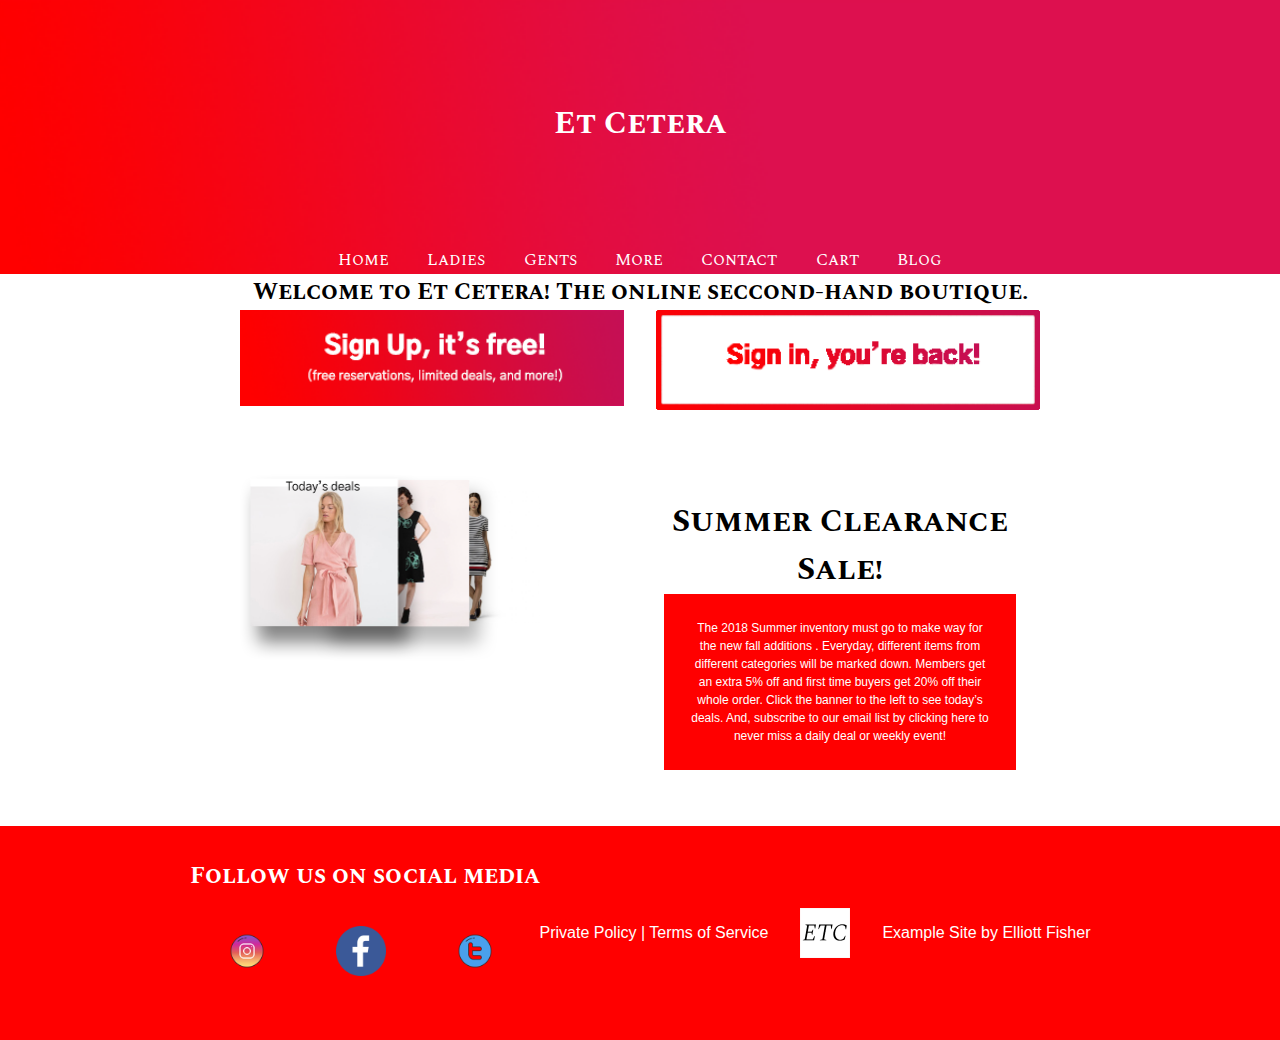
<file: index.html>
<!DOCTYPE html>
<html lang="en">
<head>
  <meta charset="UTF-8">
  <meta name="viewport" content="width=device-width, initial-scale=1.0">
  <meta http-equiv="X-UA-Compatible" content="ie=edge">
  <link href="https://fonts.googleapis.com/css?family=Gothic+A1|Spectral+SC" rel="stylesheet">
  <link rel="stylesheet" href="master.css">
  <title>et cetera</title>
</head>
<body>
  <header id="showcase" class="grid">
    <div class="bgimg"></div>
    <div class="content-wrap">
      <h1>Et Cetera</h1>
      <!-- <img src="images/logo.png" alt="etc"> -->
      <a href="index.html" class="btn">Home</a>
      <a href="browse.html" class="btn">Ladies</a>
      <a href="browse.html" class="btn">Gents</a>
      <a href="browse.html" class="btn">More</a>
      <a href="contact.html" class="btn">Contact</a>
      <a href="#" class="btn">Cart</a>

      <!-- may add deals button <a href="#section-c" class="btn">deals</a> -->
      <a href="blog.html" class="btn">Blog</a>

    </div>
  </header>

  <!--Main Area-->
  <main id="main">
    <!-- section a -->
    <section id="section-a" class="grid">
      <div class="content-wrap">
        <h2 class="content-title">Welcome to Et Cetera! The online seccond-hand boutique.</h2>
           <div class="content-img">
            <img src="images/signup.png" alt="sign up button">
            <img src="images/signin.png" alt="sign up button">
          </div>
      </div>
    </section>
  <!-- section b -->
  <section id="section-b" class="grid">
    <ul>
      <li>
        <div class="card">
          <img src="images/homeimg1.png" alt="ramen">
          <div class="card-content">
          </div>
        </div>
      </li>
      <li>
        <div class="card">
          <div class="card-content">
            <h1>Summer Clearance Sale!</h1>
              <p>
                The 2018 Summer inventory must go to make way for the new fall additions . Everyday, different items from different categories will be marked down. Members get an extra 5% off and first time buyers get 20% off their whole order. Click the banner to the left to see today’s deals. And, subscribe to our email list by clicking here to never miss a daily deal or weekly event!
              </p>
          </div>
        </div>
      </li>
    </ul>
  </section>
  <!-- section d -->
  <section id="section-d" class="grid">

  </section>
  </main>
  <!-- footer -->
  <footer id="main-footer" class="grid">
    <div class="box">
      <h2 class="content-title">Follow us on social media</h2>
        <a href="https://www.instagram.com">
          <img src="images/insta.png" alt="">
        </a>
        <a href="https://www.facebook.com">
          <img src="images/fb.png" alt="">
        </a>
        <a href="https://twitter.com">
          <img src="images/twitter.png" alt="">
        </a>
    </div>
    <div class="box">
    </div>
    <div>Private Policy | Terms of Service</div>
    <img src="images/logo.png" alt="">
    <div>Example Site by Elliott Fisher</div>

  </footer>


</body>
</html>
</file>
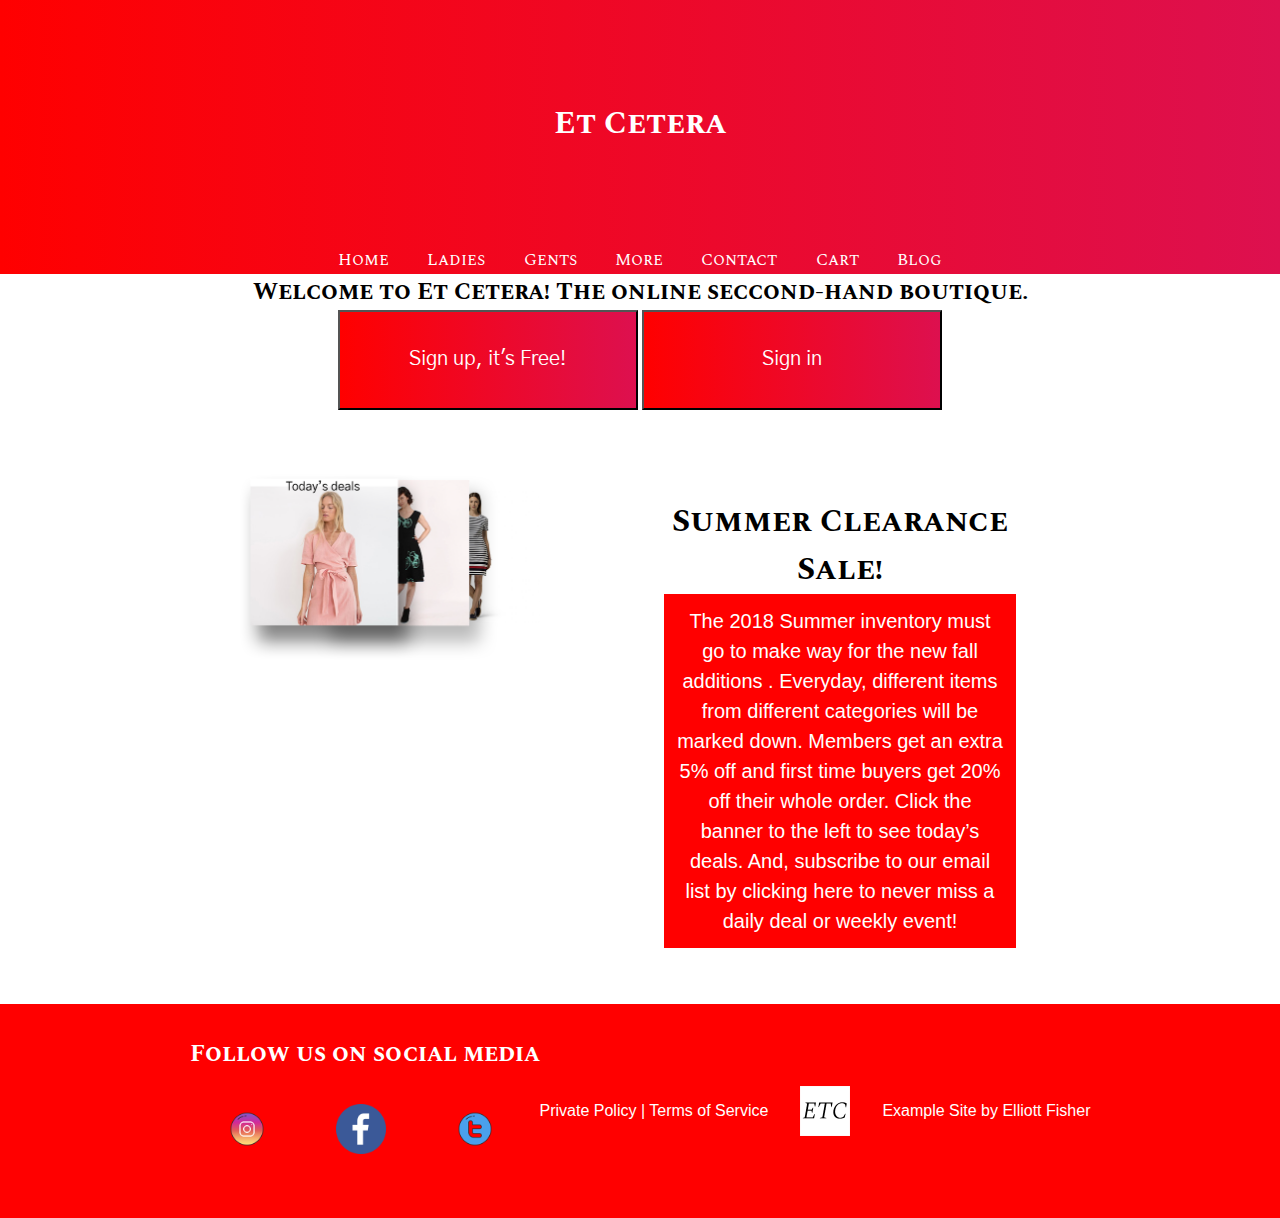
<file: et cetera/index.html>
<!DOCTYPE html>
<html lang="en">
<head>
  <meta charset="UTF-8">
  <meta name="viewport" content="width=device-width, initial-scale=1.0">
  <meta http-equiv="X-UA-Compatible" content="ie=edge">
  <link href="https://fonts.googleapis.com/css?family=Gothic+A1|Spectral+SC" rel="stylesheet">
  <link rel="stylesheet" href="master.css">
  <title>et cetera</title>
</head>
<body>
  <header id="showcase" class="grid">
    <div class="bgimg"></div>
    <div class="content-wrap">
      <h1>Et Cetera</h1>
      <!-- <img src="images/logo.png" alt="etc"> -->
      <a href="index.html" class="btn">Home</a>
      <a href="browse.html" class="btn">Ladies</a>
      <a href="browse.html" class="btn">Gents</a>
      <a href="browse.html" class="btn">More</a>
      <a href="contact.html" class="btn">Contact</a>
      <a href="#" class="btn">Cart</a>

      <!-- may add deals button <a href="#section-c" class="btn">deals</a> -->
      <a href="blog.html" class="btn">Blog</a>

    </div>
  </header>

  <!--Main Area-->
  <main id="main">
    <!-- section a -->
    <section id="section-a" class="grid">
      <div class="content-wrap">
        <h2 class="content-title">Welcome to Et Cetera! The online seccond-hand boutique.</h2>
        <button class="redbutton"><a>Sign up, it's Free!</a></button>
        <button class="redbutton"><a>Sign in</a></button>
           <div class="content-img">
          </div>
      </div>
    </section>
  <!-- section b -->
  <section id="section-b" class="grid">
    <ul>
      <li>
        <div class="card">
          <img src="images/homeimg1.png" >
          <div class="card-content">
          </div>
        </div>
      </li>
      <li>
        <div class="card">
          <div class="card-content">
            <h1>Summer Clearance Sale!</h1>
              <p>
                The 2018 Summer inventory must go to make way for the new fall additions . Everyday, different items from different categories will be marked down. Members get an extra 5% off and first time buyers get 20% off their whole order. Click the banner to the left to see today’s deals. And, subscribe to our email list by clicking here to never miss a daily deal or weekly event!
              </p>
          </div>
        </div>
      </li>
    </ul>
  </section>
  <!-- section d -->
  <section id="section-d" class="grid">

  </section>
  </main>
  <!-- footer -->
  <footer id="main-footer" class="grid">
    <div class="box">
      <h2 class="content-title">Follow us on social media</h2>
        <a href="https://www.instagram.com">
          <img src="images/insta.png" alt="">
        </a>
        <a href="https://www.facebook.com">
          <img src="images/fb.png" alt="">
        </a>
        <a href="https://twitter.com">
          <img src="images/twitter.png" alt="">
        </a>
    </div>
    <div class="box">
    </div>
    <div>Private Policy | Terms of Service</div>
    <img src="images/logo.png" alt="">
    <div>Example Site by Elliott Fisher</div>

  </footer>


</body>
</html>
</file>
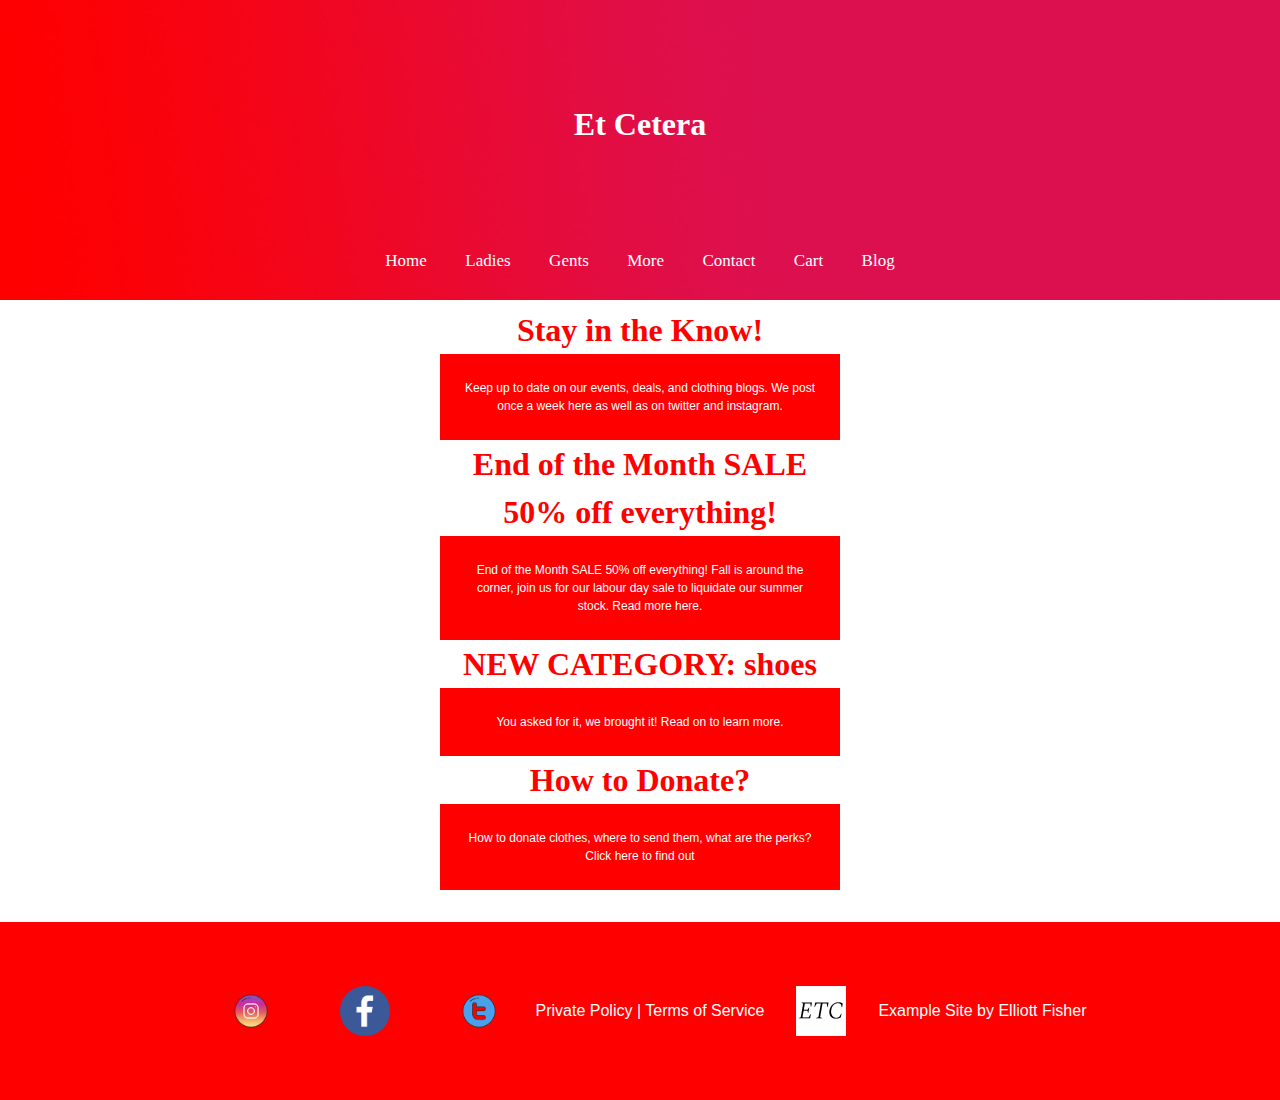
<file: blog.html>
<!DOCTYPE html>
<html lang="en">
<head>
  <meta charset="UTF-8">
  <meta name="viewport" content="width=device-width, initial-scale=1.0">
  <meta http-equiv="X-UA-Compatible" content="ie=edge">
  <link href="https://fonts.googleapis.com/css?family=Quicksand" rel="stylesheet">

  <link rel="stylesheet" href="master.css">
  <title>et cetera</title>
</head>
<body>
  <!---header showcase_ -->
  <header id="showcase" class="grid">
    <div class="bgimg"></div>
    <div class="content-wrap">
      <h1>Et Cetera</h1>
      <!-- <img src="images/logo.png" alt="etc"> -->
      <a href="index.html" class="btn">Home</a>
      <a href="browse.html" class="btn">Ladies</a>
      <a href="browse.html" class="btn">Gents</a>
      <a href="browse.html" class="btn">More</a>
      <a href="contact.html" class="btn">Contact</a>
      <a href="#" class="btn">Cart</a>

      <!-- may add deals button <a href="#section-c" class="btn">deals</a> -->
      <a href="blog.html" class="btn">Blog</a>

    </div>
  </header>

  <!--Main Area-->
  <main id="main">
    </section>
  <section id="section-b" class="grid">
    <ul>
      <li>
        <div class="card">
          <div class="card-content2">
            <h1>Stay in the Know!</h1>
            <p>Keep up to date on our events, deals, and clothing blogs. We post once a week here as well as on twitter and instagram.</p>
          </div>
          <div class="card-content2">
            <a href="blogpost.html">
              <h1>End of the Month SALE 50% off everything!</h1>
            <p>End of the Month SALE 50% off everything!

  Fall is around the corner, join us for our labour day sale to liquidate our summer stock. Read more here.</p>
            </a>
          </div>
        <div class="card-content2">
          <h1>NEW CATEGORY: shoes</h1>
          <p>You asked for it, we brought it! Read on to learn more.</p>
        </div>
        <div class="card-content2">
          <h1>How to Donate?</h1>
          <p>How to donate clothes, where to send them, what are the perks? Click here to find out</p>
        </div>
      </li>
    </ul>
  </section>
  </main>
  <!-- footer -->
  <footer id="main-footer" class="grid">
    <div class="box">
        <a href="https://www.instagram.com">
          <img src="images/insta.png" alt="">
        </a>
        <a href="https://www.facebook.com/">
          <img src="images/fb.png" alt="">
        </a>
        <a href="https://twitter.com">
          <img src="images/twitter.png" alt="">
        </a>
    </div>
    <div>Private Policy | Terms of Service</div>
    <img src="images/logo.png" alt="">
    <div>Example Site by Elliott Fisher</div>
  </footer>


</body>
</html>
</file>
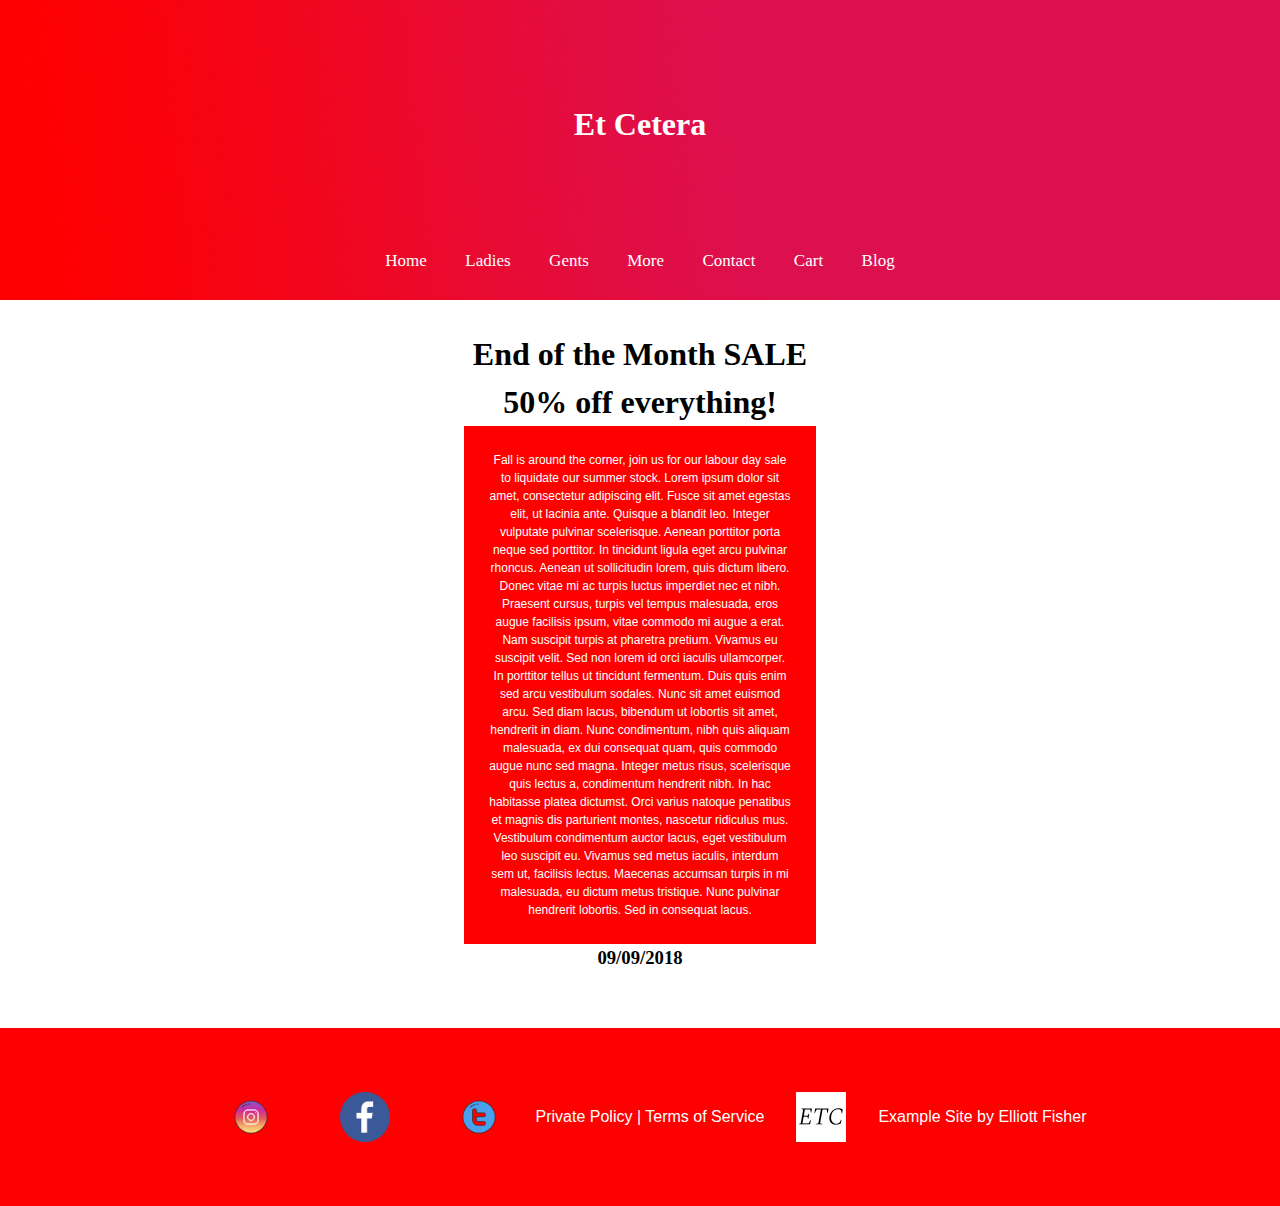
<file: blogpost.html>
<!DOCTYPE html>
<html lang="en">
<head>
  <meta charset="UTF-8">
  <meta name="viewport" content="width=device-width, initial-scale=1.0">
  <meta http-equiv="X-UA-Compatible" content="ie=edge">
  <link href="https://fonts.googleapis.com/css?family=Quicksand" rel="stylesheet">

  <link rel="stylesheet" href="master.css">
  <title>et cetera</title>
</head>
<body>
  <!---header showcase_ -->
  <header id="showcase" class="grid">
    <div class="bgimg"></div>
    <div class="content-wrap">
      <h1>Et Cetera</h1>
      <!-- <img src="images/logo.png" alt="etc"> -->
      <a href="index.html" class="btn">Home</a>
      <a href="browse.html" class="btn">Ladies</a>
      <a href="browse.html" class="btn">Gents</a>
      <a href="browse.html" class="btn">More</a>
      <a href="contact.html" class="btn">Contact</a>
      <a href="#" class="btn">Cart</a>

      <!-- may add deals button <a href="#section-c" class="btn">deals</a> -->
      <a href="blog.html" class="btn">Blog</a>

    </div>
  </header>

  <!--Main Area-->
  <main id="main">
    </section>
  <section id="section-b" class="grid">
    <ul>
      <li>
        <div class="card">
          <div class="card-content">
            <h1>End of the Month SALE 50% off everything!</h1>
            <p>
Fall is around the corner, join us for our labour day sale to liquidate our summer stock.
Lorem ipsum dolor sit amet, consectetur adipiscing elit. Fusce sit amet egestas elit, ut lacinia ante. Quisque a blandit leo. Integer vulputate pulvinar scelerisque. Aenean porttitor porta neque sed porttitor. In tincidunt ligula eget arcu pulvinar rhoncus. Aenean ut sollicitudin lorem, quis dictum libero. Donec vitae mi ac turpis luctus imperdiet nec et nibh. Praesent cursus, turpis vel tempus malesuada, eros augue facilisis ipsum, vitae commodo mi augue a erat. Nam suscipit turpis at pharetra pretium. Vivamus eu suscipit velit. Sed non lorem id orci iaculis ullamcorper. In porttitor tellus ut tincidunt fermentum.

Duis quis enim sed arcu vestibulum sodales. Nunc sit amet euismod arcu. Sed diam lacus, bibendum ut lobortis sit amet, hendrerit in diam. Nunc condimentum, nibh quis aliquam malesuada, ex dui consequat quam, quis commodo augue nunc sed magna. Integer metus risus, scelerisque quis lectus a, condimentum hendrerit nibh. In hac habitasse platea dictumst. Orci varius natoque penatibus et magnis dis parturient montes, nascetur ridiculus mus. Vestibulum condimentum auctor lacus, eget vestibulum leo suscipit eu. Vivamus sed metus iaculis, interdum sem ut, facilisis lectus. Maecenas accumsan turpis in mi malesuada, eu dictum metus tristique. Nunc pulvinar hendrerit lobortis. Sed in consequat lacus.</p>
          <h3>09/09/2018</h3>
          </div>
  </section>
  </main>
  <!-- footer -->
  <footer id="main-footer" class="grid">
    <div class="box">
        <a href="https://www.instagram.com">
          <img src="images/insta.png" alt="">
        </a>
        <a href="https://www.facebook.com/">
          <img src="images/fb.png" alt="">
        </a>
        <a href="https://twitter.com">
          <img src="images/twitter.png" alt="">
        </a>
    </div>
    <div>Private Policy | Terms of Service</div>
    <img src="images/logo.png" alt="">
    <div>Example Site by Elliott Fisher</div>
  </footer>


</body>
</html>
</file>
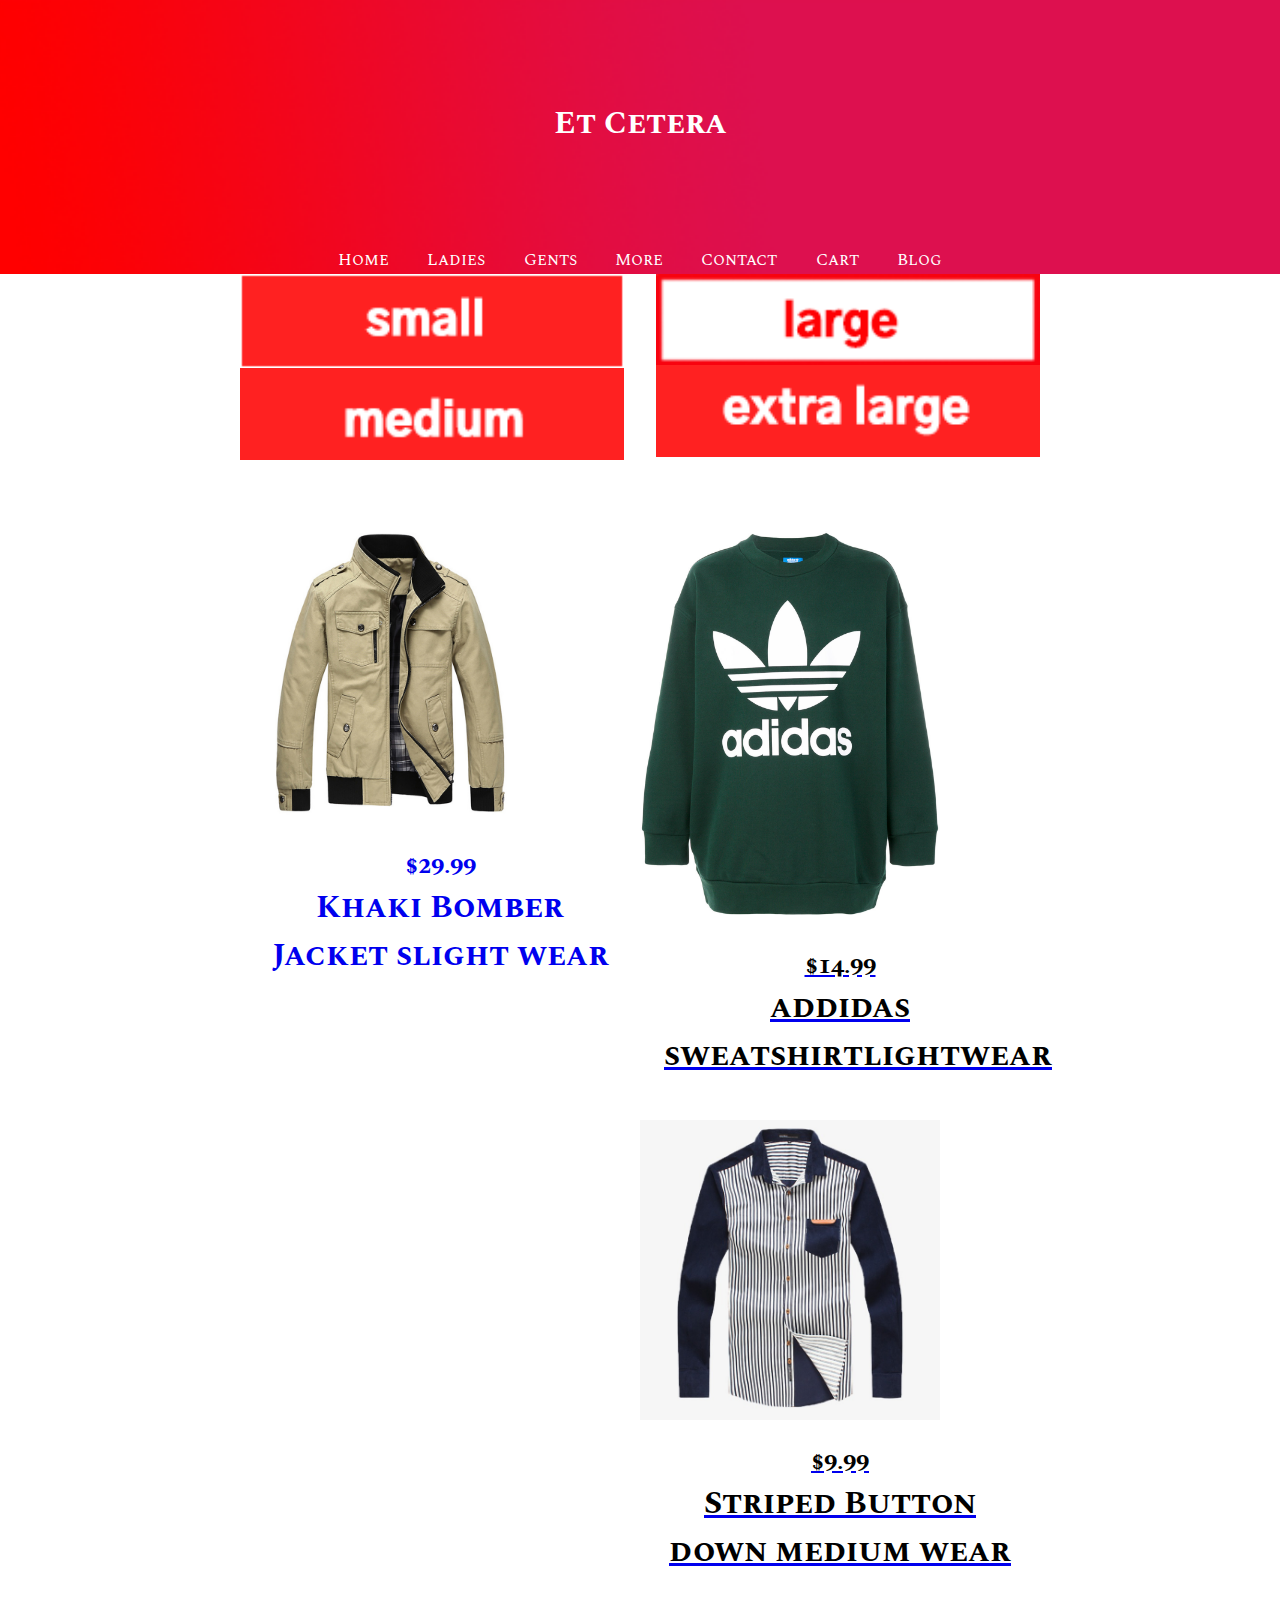
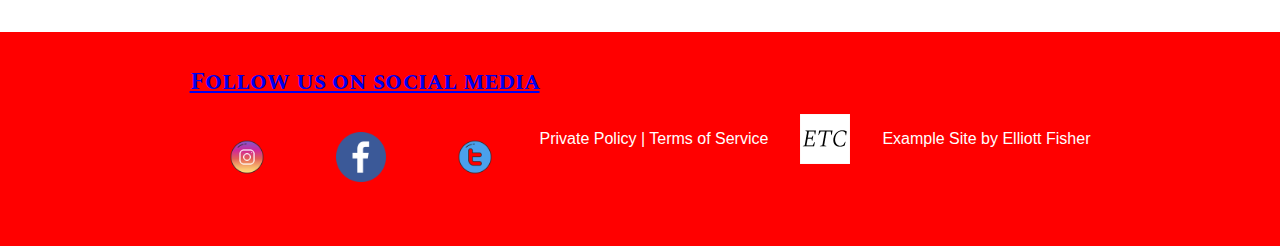
<file: browse.html>
<!DOCTYPE html>
<html lang="en">
<head>
  <meta charset="UTF-8">
  <meta name="viewport" content="width=device-width, initial-scale=1.0">
  <meta http-equiv="X-UA-Compatible" content="ie=edge">
  <link href="https://fonts.googleapis.com/css?family=Gothic+A1|Spectral+SC" rel="stylesheet">
  <link rel="stylesheet" href="master.css">
  <title>et cetera</title>
</head>
<body>
  <header id="showcase" class="grid">
    <div class="bgimg"></div>
    <div class="content-wrap">
      <h1>Et Cetera</h1>
      <!-- <img src="images/logo.png" alt="etc"> -->
      <a href="index.html" class="btn">Home</a>
      <a href="browse.html" class="btn">Ladies</a>
      <a href="browse.html" class="btn">Gents</a>
      <a href="browse.html" class="btn">More</a>
      <a href="contact.html" class="btn">Contact</a>
      <a href="#" class="btn">Cart</a>

      <!-- may add deals button <a href="#section-c" class="btn">deals</a> -->
      <a href="blog.html" class="btn">Blog</a>

    </div>
  </header>

  <!--Main Area-->
  <main id="main">
    <!-- section a -->
    <section id="section-a" class="grid">
      <div class="content-wrap">
           <div class="content-img">
            <img src="images/small.png">
            <img src="images/med.png">
            <img src="images/large.png">
            <img src="images/xl.png">
          </div>
      </div>
    </section>
  <!-- section b -->
  <section id="section-b" class="grid">
    <ul>
      <li>
        <div class="card">
          <a href="product.html">
            <img src="images/prod1.png">
          <div class="card-content">
            <h2>$29.99</h2>
            <h1> Khaki Bomber Jacket slight wear</h1>
          </div>
        </div>
      </li>
      <li>
        <div class="card">
          <img src="images/prod2.jpg">
          <div class="card-content">
            <h2>$14.99</h2>
            <h1>addidas sweatshirtlightwear</h1>
          </div>
        </div>
      </li>
      <li>
        <div class="card">
          <img src="images/prod3.jpg">
          <div class="card-content">
            <h2>$9.99</h2>
            <h1> Striped Button down medium wear</h1>
          </div>
        </div>
      </li>
    </ul>
  </section>
  <!-- section d -->
  <section id="section-d" class="grid">

  </section>
  </main>
  <!-- footer -->
  <footer id="main-footer" class="grid">
    <div class="box">
      <h2 class="content-title">Follow us on social media</h2>
        <a href="https://www.instagram.com">
          <img src="images/insta.png" alt="">
        </a>
        <a href="https://www.facebook.com">
          <img src="images/fb.png" alt="">
        </a>
        <a href="https://twitter.com">
          <img src="images/twitter.png" alt="">
        </a>
    </div>
    <div class="box">
    </div>
    <div>Private Policy | Terms of Service</div>
    <img src="images/logo.png" alt="">
    <div>Example Site by Elliott Fisher</div>

  </footer>


</body>
</html>
</file>
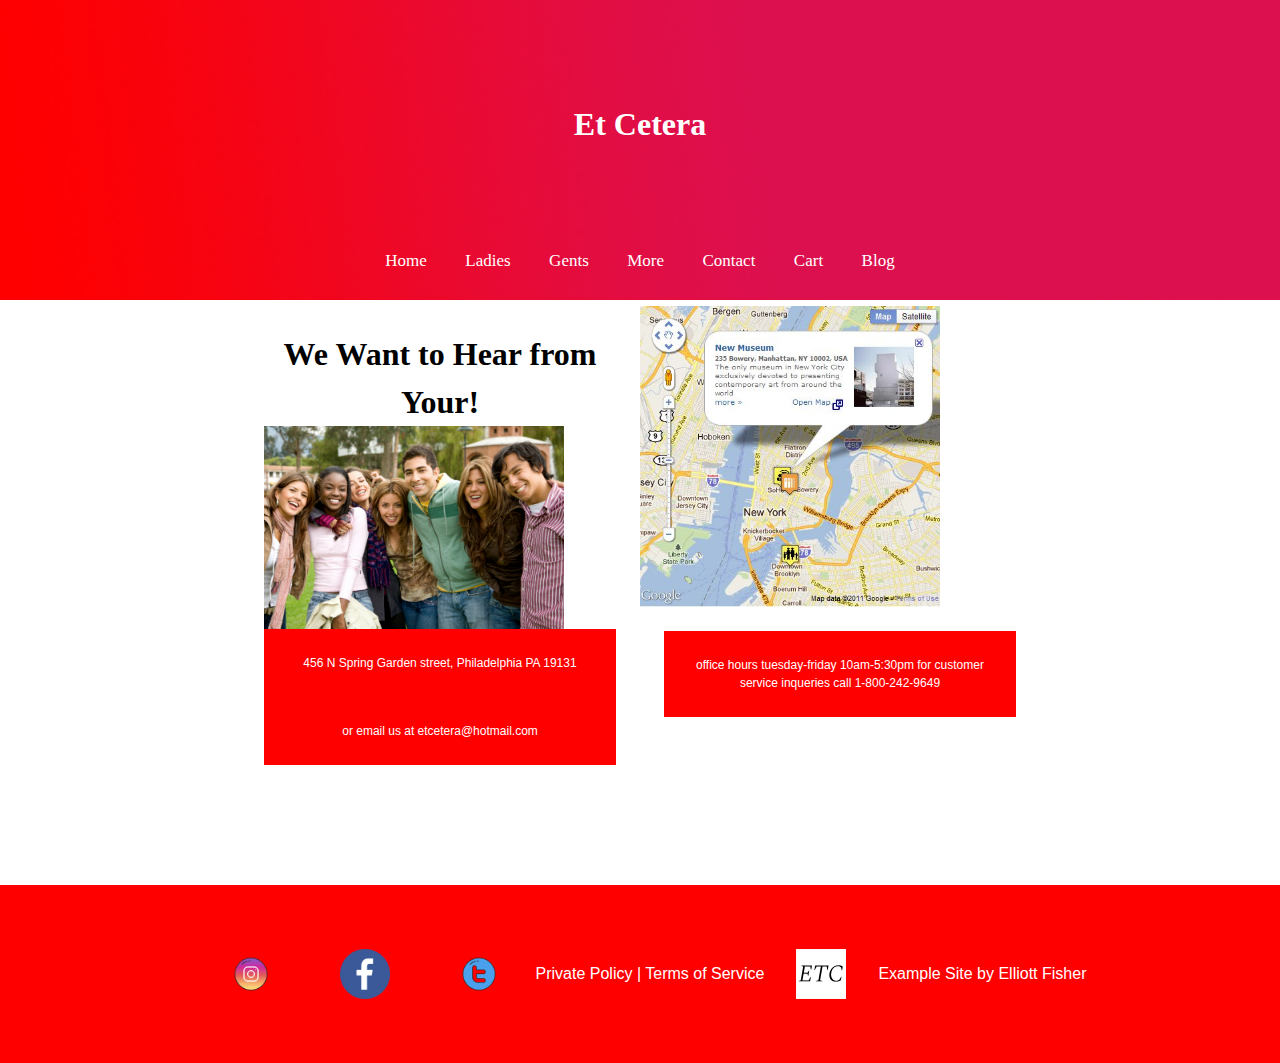
<file: contact.html>
<!DOCTYPE html>
<html lang="en">
<head>
  <meta charset="UTF-8">
  <meta name="viewport" content="width=device-width, initial-scale=1.0">
  <meta http-equiv="X-UA-Compatible" content="ie=edge">
  <link href="https://fonts.googleapis.com/css?family=Quicksand" rel="stylesheet">

  <link rel="stylesheet" href="master.css">
  <title>et cetera</title>
</head>
<body>
  <header id="showcase" class="grid">
    <div class="bgimg"></div>
    <div class="content-wrap">
      <h1>Et Cetera</h1>
      <!-- <img src="images/logo.png" alt="etc"> -->
      <a href="index.html" class="btn">Home</a>
      <a href="browse.html" class="btn">Ladies</a>
      <a href="browse.html" class="btn">Gents</a>
      <a href="browse.html" class="btn">More</a>
      <a href="contact.html" class="btn">Contact</a>
      <a href="#" class="btn">Cart</a>
      <!-- may add deals button <a href="#section-c" class="btn">deals</a> -->
      <a href="blog.html" class="btn">Blog</a>

    </div>
  </header>

  <!--Main Area-->
  <main id="main">
    <!-- section a -->

  <!-- section b -->
  <section id="section-b" class="grid">
    <ul>
      <li>
        <div class="card">
          <div class="card-content">
            <h1 class="cardtitle">We Want to Hear from Your!</h1>
            <img src="images/grouppic.jpg" alt="">
            <p>456 N Spring Garden street, Philadelphia PA 19131</p> <p> or email us at etcetera@hotmail.com </p>
          </div>
        </div>
      </li>
      <li>
        <div class="card">
          <img src="images/map.jpg" alt="tasting">
          <div class="card-content">
              <p>
                office hours
                tuesday-friday 10am-5:30pm
                for customer service inqueries call
                1-800-242-9649
             </p>
          </div>
        </div>
      </li>
    </ul>
  </section>
  <!-- section c -->
  <section id="section-c" class="grid">
    <div class="content-wrap">
    </div>
  </section>


  <!-- footer -->
  <footer id="main-footer" class="grid">
    <div class="box">
        <a href="https://www.instagram.com">
          <img src="images/insta.png" alt="">
        </a>
        <a href="https://www.facebook.com/">
          <img src="images/fb.png" alt="">
        </a>
        <a href="https://twitter.com">
          <img src="images/twitter.png" alt="">
        </a>
    </div>
    <div>Private Policy | Terms of Service</div>
    <img src="images/logo.png" alt="">
    <div>Example Site by Elliott Fisher</div>
  </footer>


</body>
</html>
</file>
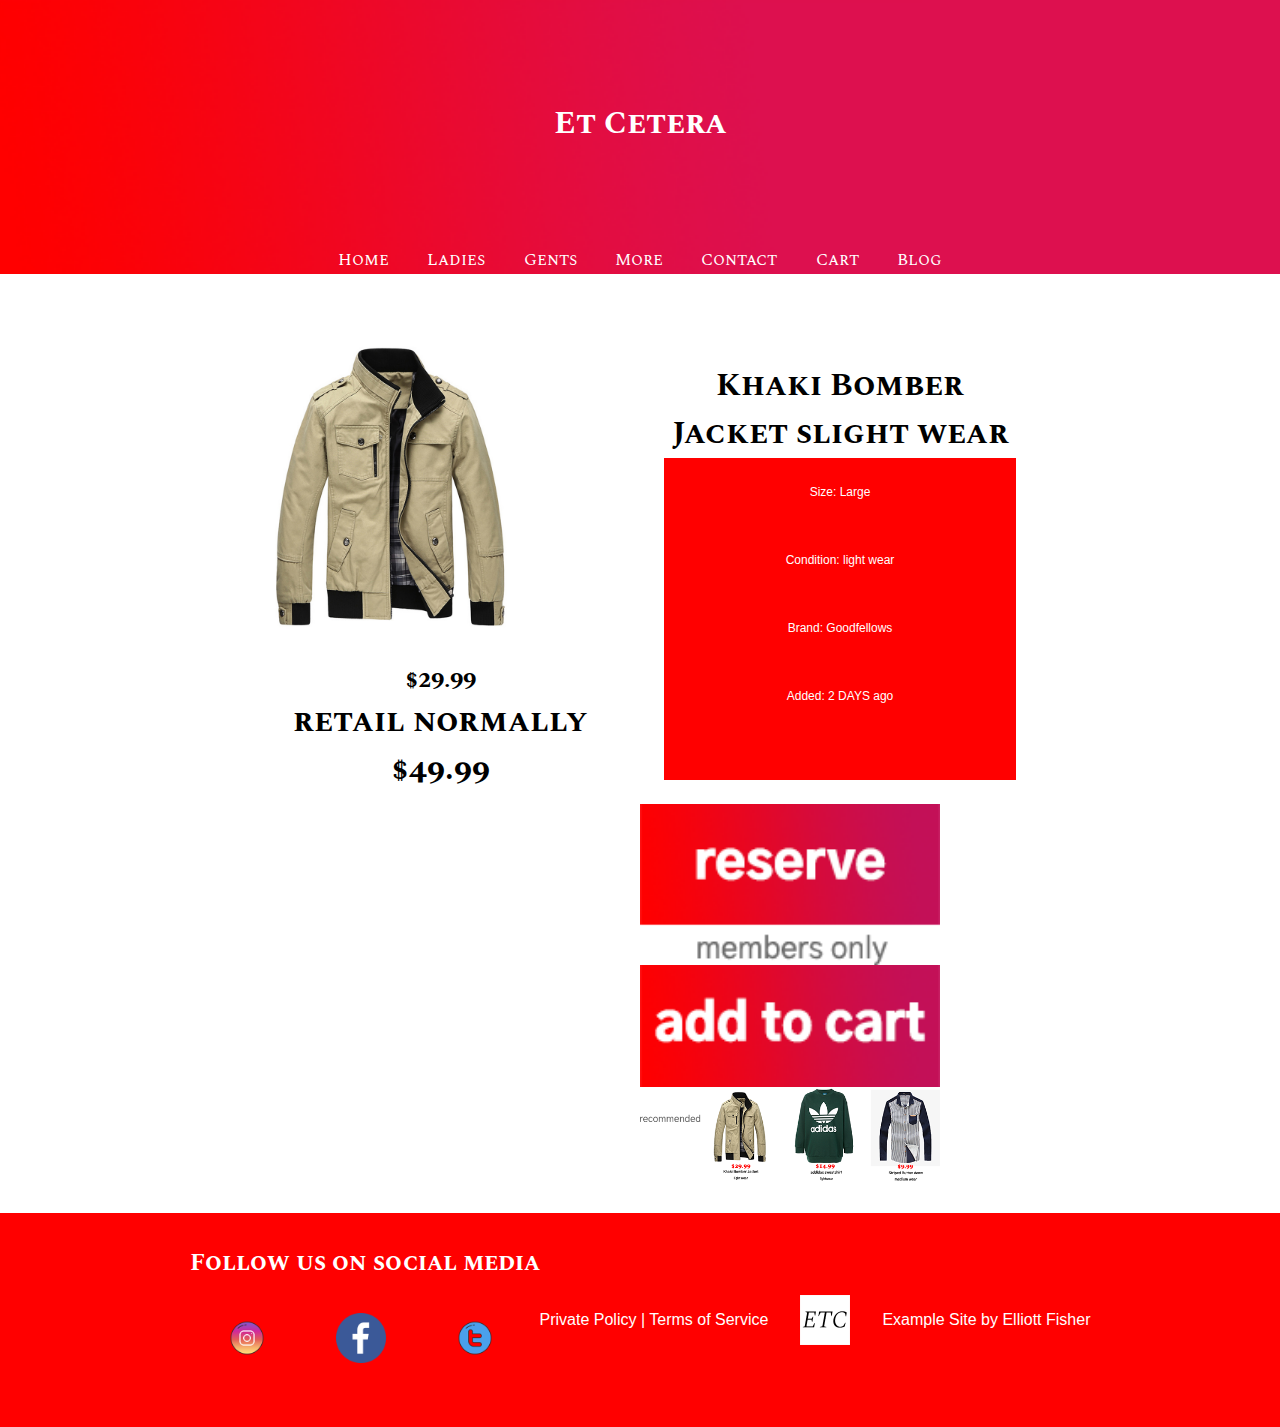
<file: product.html>
<!DOCTYPE html>
<html lang="en">
<head>
  <meta charset="UTF-8">
  <meta name="viewport" content="width=device-width, initial-scale=1.0">
  <meta http-equiv="X-UA-Compatible" content="ie=edge">
  <link href="https://fonts.googleapis.com/css?family=Gothic+A1|Spectral+SC" rel="stylesheet">
  <link rel="stylesheet" href="master.css">
  <title>et cetera</title>
</head>
<body>
  <header id="showcase" class="grid">
    <div class="bgimg"></div>
    <div class="content-wrap">
      <h1>Et Cetera</h1>
      <!-- <img src="images/logo.png" alt="etc"> -->
      <a href="index.html" class="btn">Home</a>
      <a href="browse.html" class="btn">Ladies</a>
      <a href="browse.html" class="btn">Gents</a>
      <a href="browse.html" class="btn">More</a>
      <a href="contact.html" class="btn">Contact</a>
      <a href="#" class="btn">Cart</a>

      <!-- may add deals button <a href="#section-c" class="btn">deals</a> -->
      <a href="blog.html" class="btn">Blog</a>

    </div>
  </header>

  <!--Main Area-->
  <main id="main">
    <!-- section a -->
    <section id="section-a" class="grid">
    </section>
  <!-- section b -->
  <section id="section-b" class="grid">
    <ul>
      <li>
        <div class="card">
            <img src="images/prod1.png">
          <div class="card-content">
            <h2>$29.99</h2>
            <h1> retail normally $49.99</h1>
          </div>
        </div>
      </li>
      <li>
        <div class="card">
          <div class="card-content">
            <h1> Khaki Bomber Jacket slight wear</h1>
            <p>  Size: Large </p>
              <p>   Condition: light wear
                <p> Brand: Goodfellows</p>
                 <p>Added: 2 DAYS ago</p>
            </p>
          </div>
          <img src="images/reserve.png">
          <img src="images/add.png">
          <img src="images/recconmended.png">
        </div>
      </li>
    </ul>
  </section>
  <!-- section d -->
  <section id="section-d" class="grid">

  </section>
  </main>
  <!-- footer -->
  <footer id="main-footer" class="grid">
    <div class="box">
      <h2 class="content-title">Follow us on social media</h2>
        <a href="https://www.instagram.com">
          <img src="images/insta.png" alt="">
        </a>
        <a href="https://www.facebook.com">
          <img src="images/fb.png" alt="">
        </a>
        <a href="https://twitter.com">
          <img src="images/twitter.png" alt="">
        </a>
    </div>
    <div class="box">
    </div>
    <div>Private Policy | Terms of Service</div>
    <img src="images/logo.png" alt="">
    <div>Example Site by Elliott Fisher</div>

  </footer>


</body>
</html>
</file>
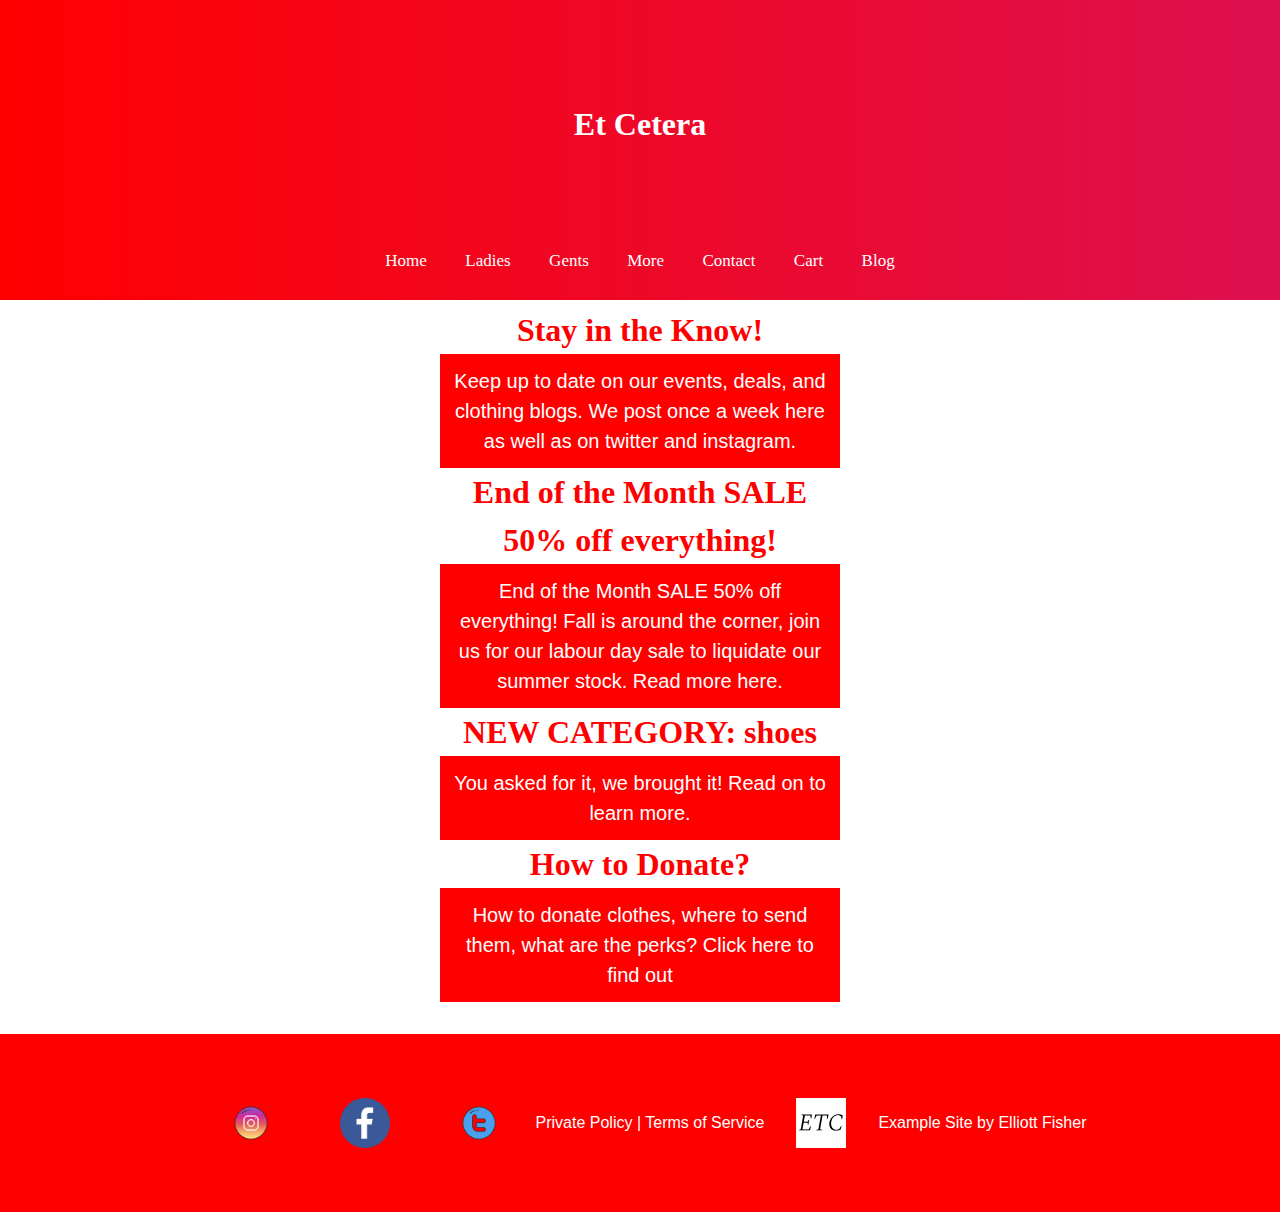
<file: et cetera/blog.html>
<!DOCTYPE html>
<html lang="en">
<head>
  <meta charset="UTF-8">
  <meta name="viewport" content="width=device-width, initial-scale=1.0">
  <meta http-equiv="X-UA-Compatible" content="ie=edge">
  <link href="https://fonts.googleapis.com/css?family=Quicksand" rel="stylesheet">

  <link rel="stylesheet" href="master.css">
  <title>et cetera</title>
</head>
<body>
  <!---header showcase_ -->
  <header id="showcase" class="grid">
    <div class="bgimg"></div>
    <div class="content-wrap">
      <h1>Et Cetera</h1>
      <!-- <img src="images/logo.png" alt="etc"> -->
      <a href="index.html" class="btn">Home</a>
      <a href="browse.html" class="btn">Ladies</a>
      <a href="browse.html" class="btn">Gents</a>
      <a href="browse.html" class="btn">More</a>
      <a href="contact.html" class="btn">Contact</a>
      <a href="#" class="btn">Cart</a>

      <!-- may add deals button <a href="#section-c" class="btn">deals</a> -->
      <a href="blog.html" class="btn">Blog</a>

    </div>
  </header>

  <!--Main Area-->
  <main id="main">
    </section>
  <section id="section-b" class="grid">
    <ul>
      <li>
        <div class="card">
          <div class="card-content2">
            <h1>Stay in the Know!</h1>
            <p>Keep up to date on our events, deals, and clothing blogs. We post once a week here as well as on twitter and instagram.</p>
          </div>
          <div class="card-content2">
            <a href="blogpost.html">
              <h1>End of the Month SALE 50% off everything!</h1>
            <p>End of the Month SALE 50% off everything!

  Fall is around the corner, join us for our labour day sale to liquidate our summer stock. Read more here.</p>
            </a>
          </div>
        <div class="card-content2">
          <h1>NEW CATEGORY: shoes</h1>
          <p>You asked for it, we brought it! Read on to learn more.</p>
        </div>
        <div class="card-content2">
          <h1>How to Donate?</h1>
          <p>How to donate clothes, where to send them, what are the perks? Click here to find out</p>
        </div>
      </li>
    </ul>
  </section>
  </main>
  <!-- footer -->
  <footer id="main-footer" class="grid">
    <div class="box">
        <a href="https://www.instagram.com">
          <img src="images/insta.png" alt="">
        </a>
        <a href="https://www.facebook.com/">
          <img src="images/fb.png" alt="">
        </a>
        <a href="https://twitter.com">
          <img src="images/twitter.png" alt="">
        </a>
    </div>
    <div>Private Policy | Terms of Service</div>
    <img src="images/logo.png" alt="">
    <div>Example Site by Elliott Fisher</div>
  </footer>


</body>
</html>
</file>
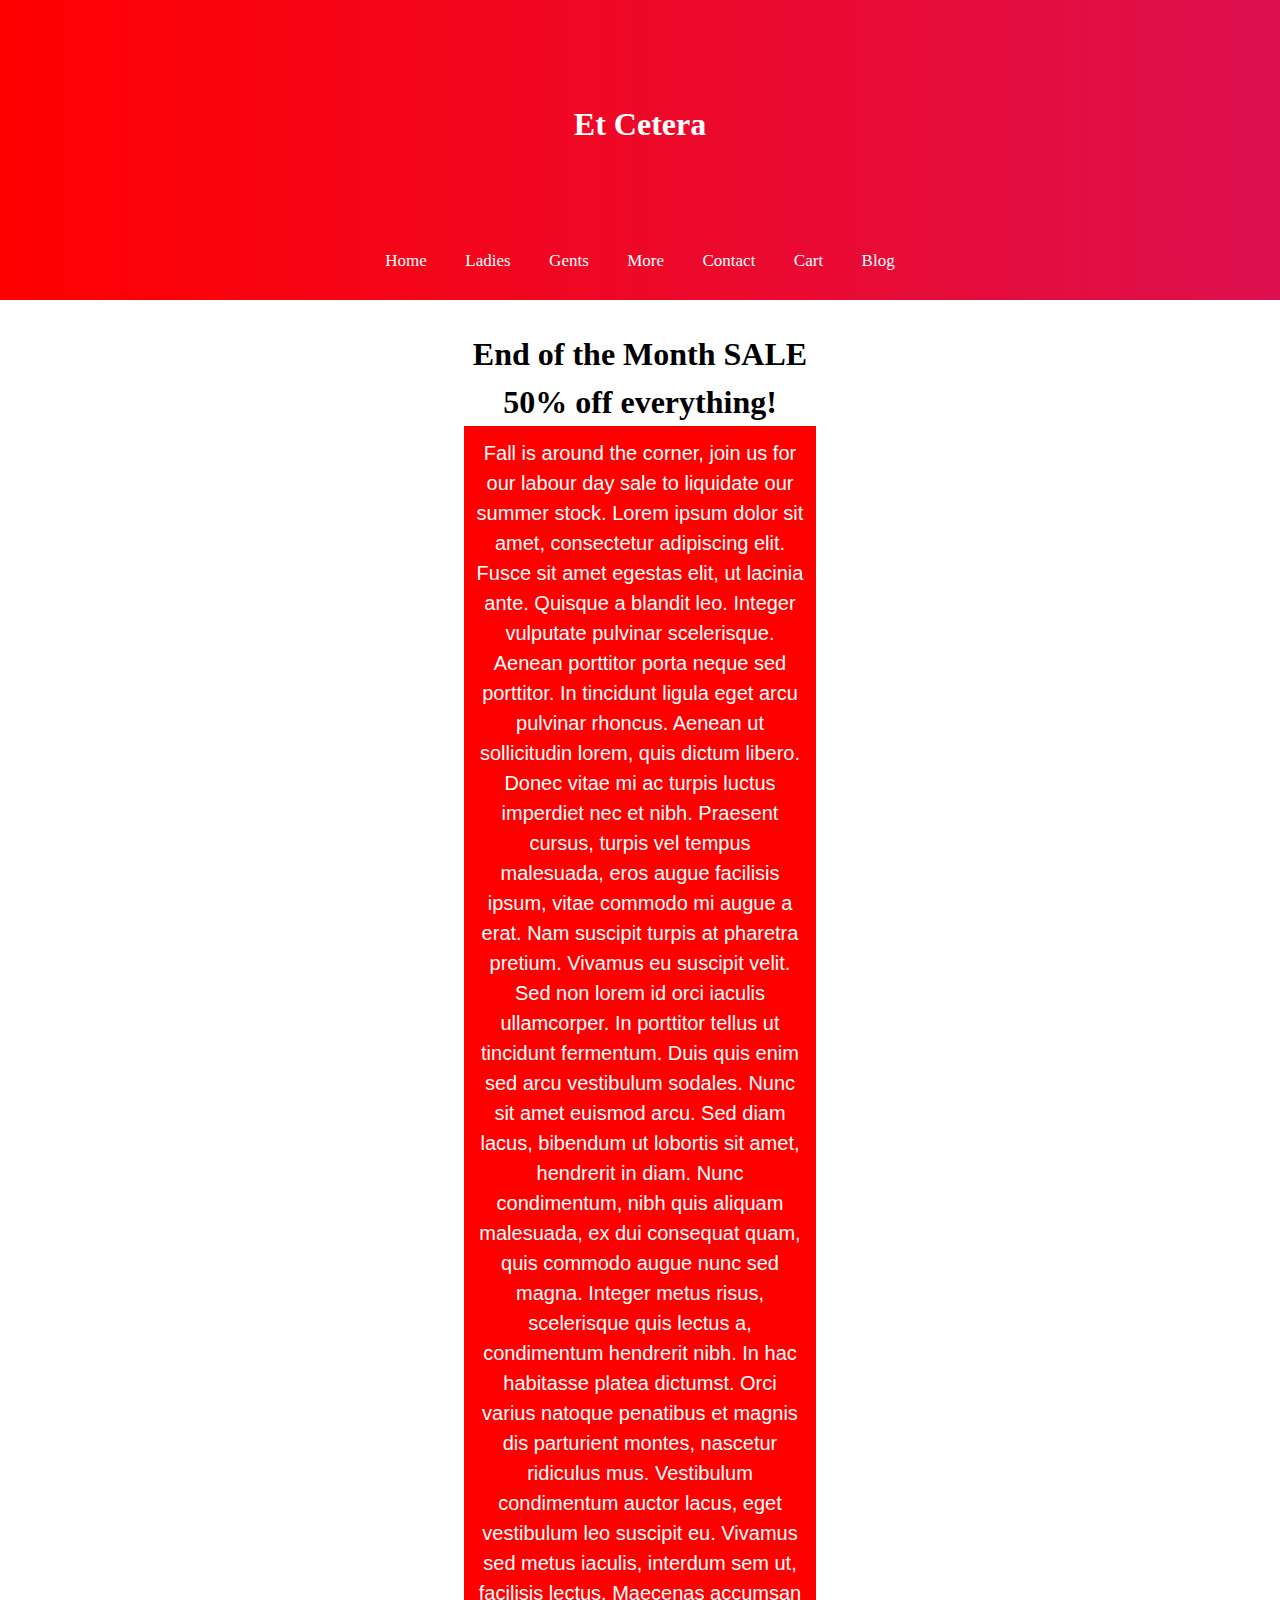
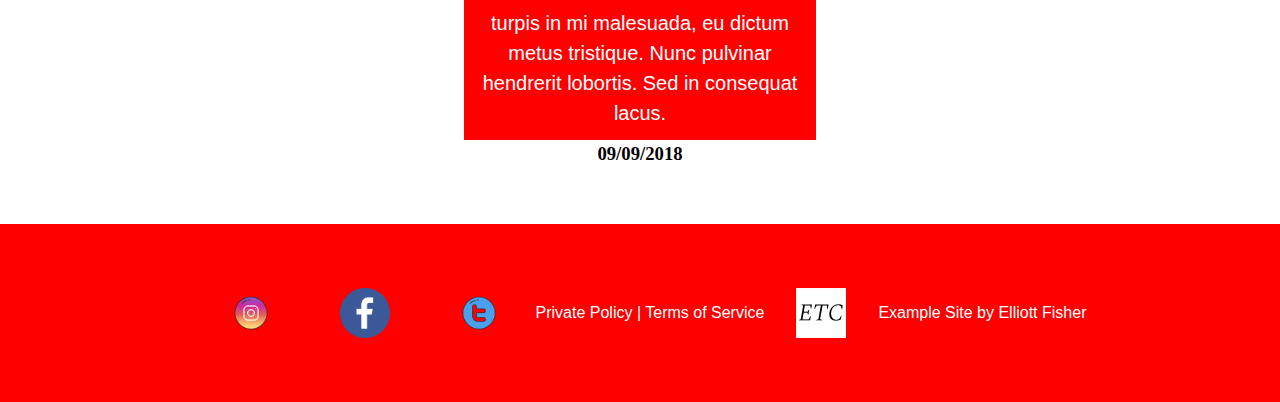
<file: et cetera/blogpost.html>
<!DOCTYPE html>
<html lang="en">
<head>
  <meta charset="UTF-8">
  <meta name="viewport" content="width=device-width, initial-scale=1.0">
  <meta http-equiv="X-UA-Compatible" content="ie=edge">
  <link href="https://fonts.googleapis.com/css?family=Quicksand" rel="stylesheet">

  <link rel="stylesheet" href="master.css">
  <title>et cetera</title>
</head>
<body>
  <!---header showcase_ -->
  <header id="showcase" class="grid">
    <div class="bgimg"></div>
    <div class="content-wrap">
      <h1>Et Cetera</h1>
      <!-- <img src="images/logo.png" alt="etc"> -->
      <a href="index.html" class="btn">Home</a>
      <a href="browse.html" class="btn">Ladies</a>
      <a href="browse.html" class="btn">Gents</a>
      <a href="browse.html" class="btn">More</a>
      <a href="contact.html" class="btn">Contact</a>
      <a href="#" class="btn">Cart</a>

      <!-- may add deals button <a href="#section-c" class="btn">deals</a> -->
      <a href="blog.html" class="btn">Blog</a>

    </div>
  </header>

  <!--Main Area-->
  <main id="main">
    </section>
  <section id="section-b" class="grid">
    <ul>
      <li>
        <div class="card">
          <div class="card-content">
            <h1>End of the Month SALE 50% off everything!</h1>
            <p>
Fall is around the corner, join us for our labour day sale to liquidate our summer stock.
Lorem ipsum dolor sit amet, consectetur adipiscing elit. Fusce sit amet egestas elit, ut lacinia ante. Quisque a blandit leo. Integer vulputate pulvinar scelerisque. Aenean porttitor porta neque sed porttitor. In tincidunt ligula eget arcu pulvinar rhoncus. Aenean ut sollicitudin lorem, quis dictum libero. Donec vitae mi ac turpis luctus imperdiet nec et nibh. Praesent cursus, turpis vel tempus malesuada, eros augue facilisis ipsum, vitae commodo mi augue a erat. Nam suscipit turpis at pharetra pretium. Vivamus eu suscipit velit. Sed non lorem id orci iaculis ullamcorper. In porttitor tellus ut tincidunt fermentum.

Duis quis enim sed arcu vestibulum sodales. Nunc sit amet euismod arcu. Sed diam lacus, bibendum ut lobortis sit amet, hendrerit in diam. Nunc condimentum, nibh quis aliquam malesuada, ex dui consequat quam, quis commodo augue nunc sed magna. Integer metus risus, scelerisque quis lectus a, condimentum hendrerit nibh. In hac habitasse platea dictumst. Orci varius natoque penatibus et magnis dis parturient montes, nascetur ridiculus mus. Vestibulum condimentum auctor lacus, eget vestibulum leo suscipit eu. Vivamus sed metus iaculis, interdum sem ut, facilisis lectus. Maecenas accumsan turpis in mi malesuada, eu dictum metus tristique. Nunc pulvinar hendrerit lobortis. Sed in consequat lacus.</p>
          <h3>09/09/2018</h3>
          </div>
  </section>
  </main>
  <!-- footer -->
  <footer id="main-footer" class="grid">
    <div class="box">
        <a href="https://www.instagram.com">
          <img src="images/insta.png" alt="">
        </a>
        <a href="https://www.facebook.com/">
          <img src="images/fb.png" alt="">
        </a>
        <a href="https://twitter.com">
          <img src="images/twitter.png" alt="">
        </a>
    </div>
    <div>Private Policy | Terms of Service</div>
    <img src="images/logo.png" alt="">
    <div>Example Site by Elliott Fisher</div>
  </footer>


</body>
</html>
</file>
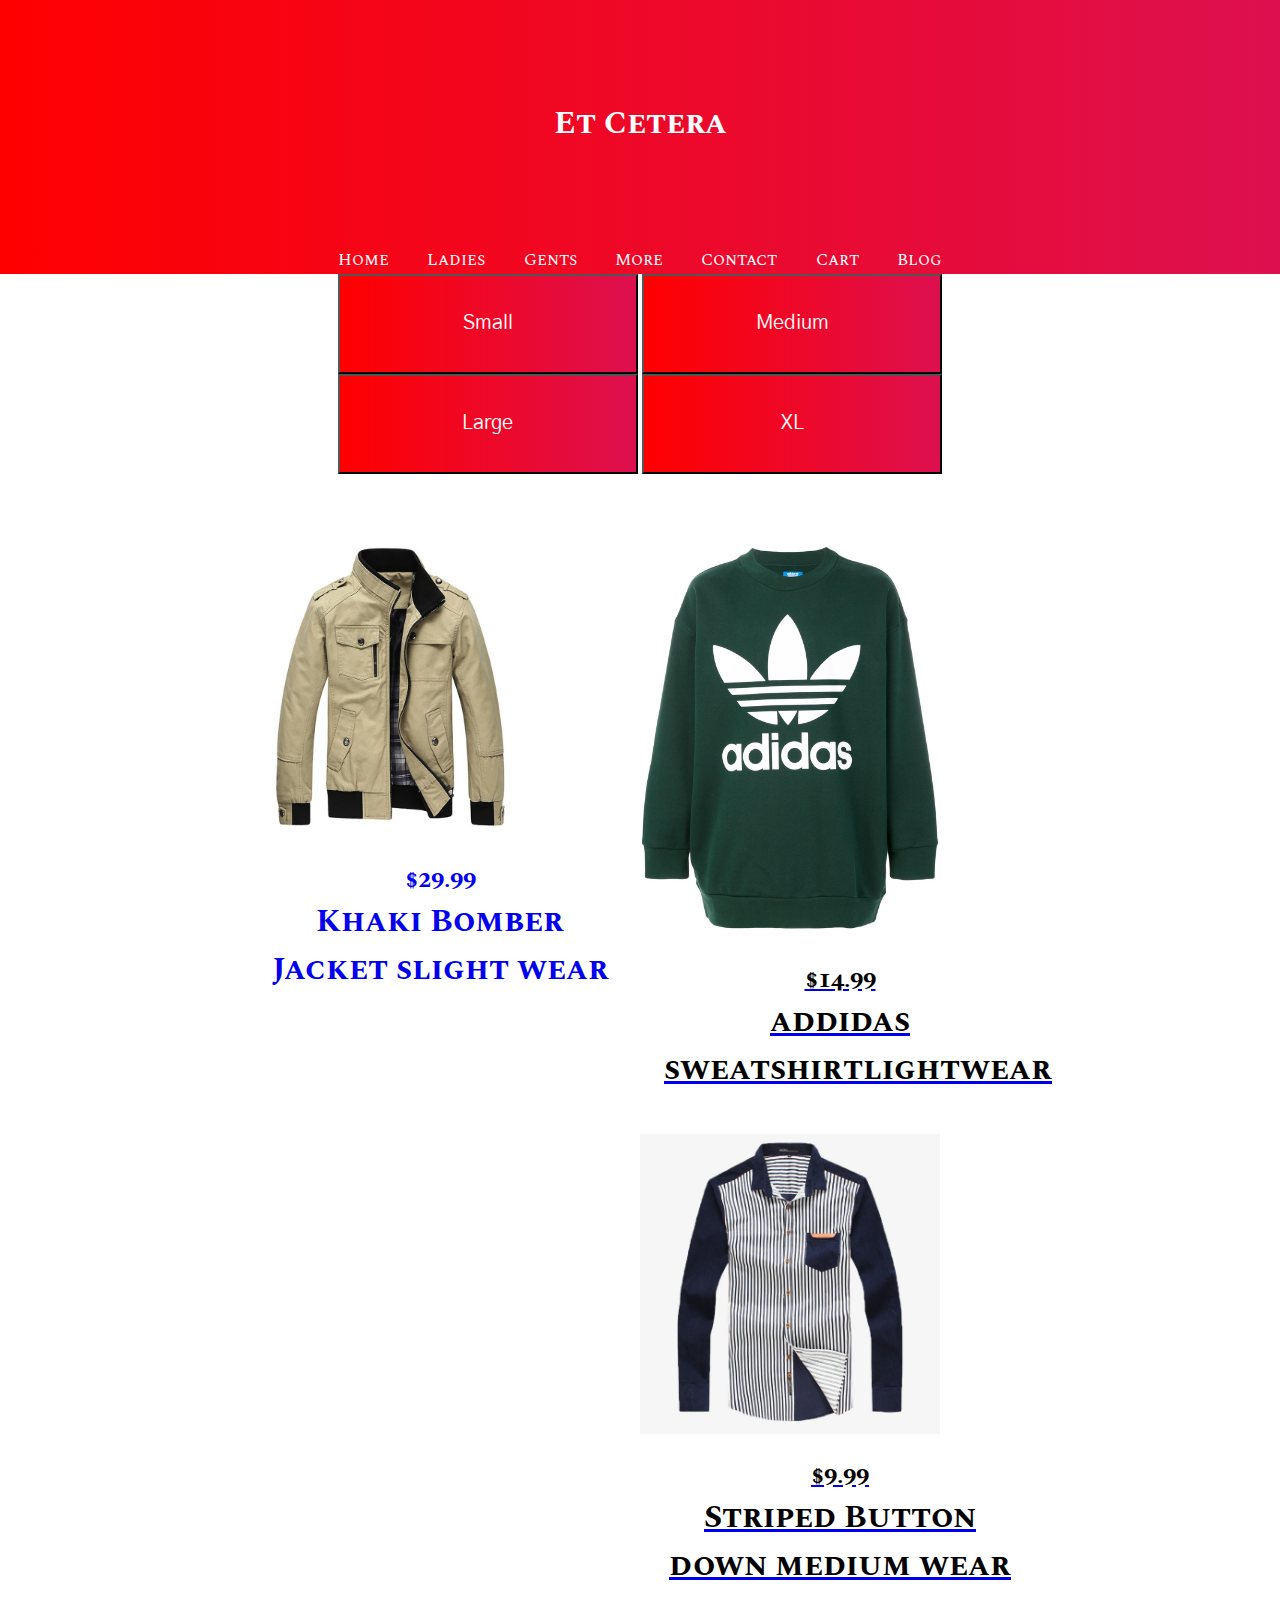
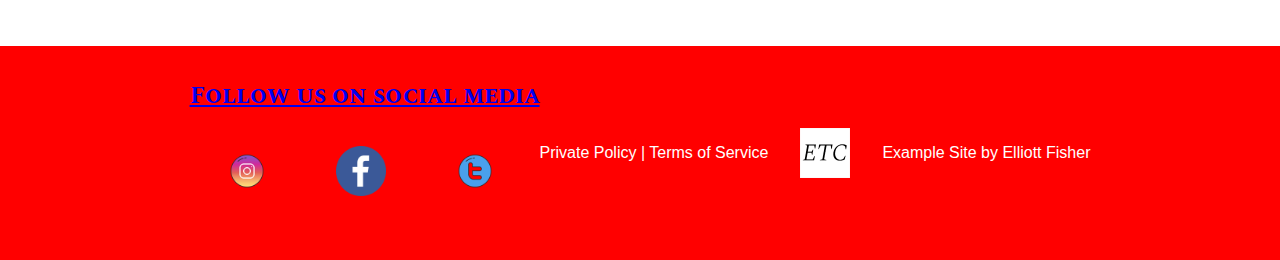
<file: et cetera/browse.html>
<!DOCTYPE html>
<html lang="en">
<head>
  <meta charset="UTF-8">
  <meta name="viewport" content="width=device-width, initial-scale=1.0">
  <meta http-equiv="X-UA-Compatible" content="ie=edge">
  <link href="https://fonts.googleapis.com/css?family=Gothic+A1|Spectral+SC" rel="stylesheet">
  <link rel="stylesheet" href="master.css">
  <title>et cetera</title>
</head>
<body>
  <header id="showcase" class="grid">
    <div class="bgimg"></div>
    <div class="content-wrap">
      <h1>Et Cetera</h1>
      <!-- <img src="images/logo.png" alt="etc"> -->
      <a href="index.html" class="btn">Home</a>
      <a href="browse.html" class="btn">Ladies</a>
      <a href="browse.html" class="btn">Gents</a>
      <a href="browse.html" class="btn">More</a>
      <a href="contact.html" class="btn">Contact</a>
      <a href="#" class="btn">Cart</a>

      <!-- may add deals button <a href="#section-c" class="btn">deals</a> -->
      <a href="blog.html" class="btn">Blog</a>

    </div>
  </header>

  <!--Main Area-->
  <main id="main">
    <!-- section a -->
    <section id="section-a" class="grid">
      <div class="content-wrap">
        <button class="redbutton"><a>Small</a></button>
        <button class="redbutton"><a>Medium</a></button>
        <button class="redbutton"><a>Large</a></button>
        <button class="redbutton"><a>XL</a></button>
           <!-- <div class="content-img">
            <img src="images/small.png">
            <img src="images/med.png">
            <img src="images/large.png">
            <img src="images/xl.png">
          </div> -->
      </div>
    </section>
  <!-- section b -->
  <section id="section-b" class="grid">
    <ul>
      <li>
        <div class="card">
          <a href="product.html">
            <img src="images/prod1.png">
          <div class="card-content">
            <h2>$29.99</h2>
            <h1> Khaki Bomber Jacket slight wear</h1>
          </div>
        </div>
      </li>
      <li>
        <div class="card">
          <img src="images/prod2.jpg">
          <div class="card-content">
            <h2>$14.99</h2>
            <h1>addidas sweatshirtlightwear</h1>
          </div>
        </div>
      </li>
      <li>
        <div class="card">
          <img src="images/prod3.jpg">
          <div class="card-content">
            <h2>$9.99</h2>
            <h1> Striped Button down medium wear</h1>
          </div>
        </div>
      </li>
    </ul>
  </section>
  <!-- section d -->
  <section id="section-d" class="grid">

  </section>
  </main>
  <!-- footer -->
  <footer id="main-footer" class="grid">
    <div class="box">
      <h2 class="content-title">Follow us on social media</h2>
        <a href="https://www.instagram.com">
          <img src="images/insta.png" alt="">
        </a>
        <a href="https://www.facebook.com">
          <img src="images/fb.png" alt="">
        </a>
        <a href="https://twitter.com">
          <img src="images/twitter.png" alt="">
        </a>
    </div>
    <div class="box">
    </div>
    <div>Private Policy | Terms of Service</div>
    <img src="images/logo.png" alt="">
    <div>Example Site by Elliott Fisher</div>

  </footer>


</body>
</html>
</file>
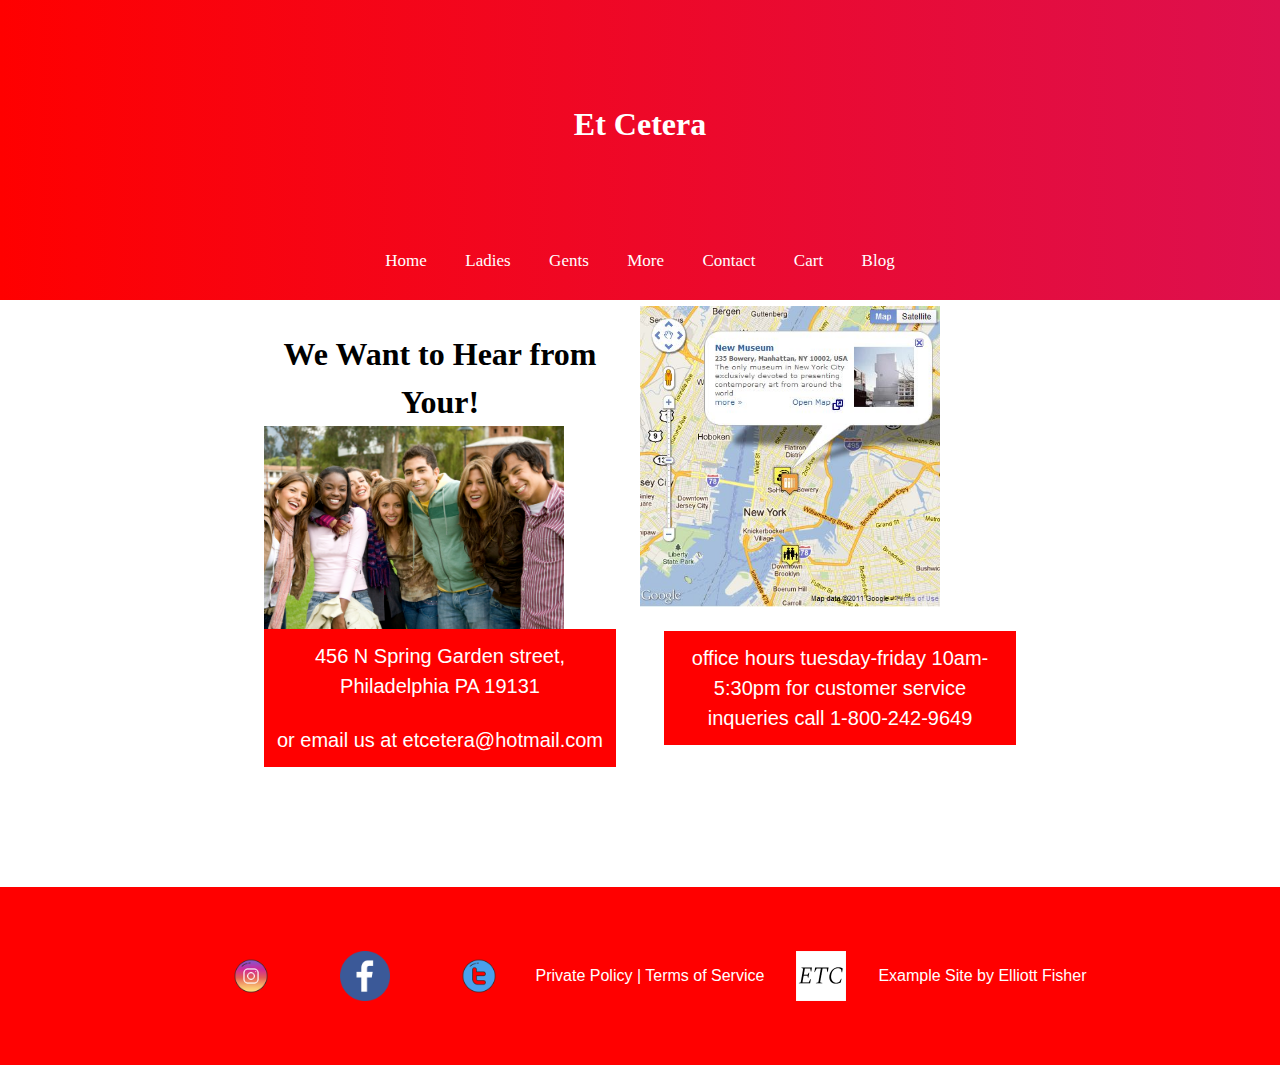
<file: et cetera/contact.html>
<!DOCTYPE html>
<html lang="en">
<head>
  <meta charset="UTF-8">
  <meta name="viewport" content="width=device-width, initial-scale=1.0">
  <meta http-equiv="X-UA-Compatible" content="ie=edge">
  <link href="https://fonts.googleapis.com/css?family=Quicksand" rel="stylesheet">

  <link rel="stylesheet" href="master.css">
  <title>et cetera</title>
</head>
<body>
  <header id="showcase" class="grid">
    <div class="bgimg"></div>
    <div class="content-wrap">
      <h1>Et Cetera</h1>
      <!-- <img src="images/logo.png" alt="etc"> -->
      <a href="index.html" class="btn">Home</a>
      <a href="browse.html" class="btn">Ladies</a>
      <a href="browse.html" class="btn">Gents</a>
      <a href="browse.html" class="btn">More</a>
      <a href="contact.html" class="btn">Contact</a>
      <a href="#" class="btn">Cart</a>
      <!-- may add deals button <a href="#section-c" class="btn">deals</a> -->
      <a href="blog.html" class="btn">Blog</a>

    </div>
  </header>

  <!--Main Area-->
  <main id="main">
    <!-- section a -->

  <!-- section b -->
  <section id="section-b" class="grid">
    <ul>
      <li>
        <div class="card">
          <div class="card-content">
            <h1 class="cardtitle">We Want to Hear from Your!</h1>
            <img src="images/grouppic.jpg" alt="">
            <p>456 N Spring Garden street, Philadelphia PA 19131</p> <p> or email us at etcetera@hotmail.com </p>
          </div>
        </div>
      </li>
      <li>
        <div class="card">
          <img src="images/map.jpg" alt="tasting">
          <div class="card-content">
              <p>
                office hours
                tuesday-friday 10am-5:30pm
                for customer service inqueries call
                1-800-242-9649
             </p>
          </div>
        </div>
      </li>
    </ul>
  </section>
  <!-- section c -->
  <section id="section-c" class="grid">
    <div class="content-wrap">
    </div>
  </section>


  <!-- footer -->
  <footer id="main-footer" class="grid">
    <div class="box">
        <a href="https://www.instagram.com">
          <img src="images/insta.png" alt="">
        </a>
        <a href="https://www.facebook.com/">
          <img src="images/fb.png" alt="">
        </a>
        <a href="https://twitter.com">
          <img src="images/twitter.png" alt="">
        </a>
    </div>
    <div>Private Policy | Terms of Service</div>
    <img src="images/logo.png" alt="">
    <div>Example Site by Elliott Fisher</div>
  </footer>


</body>
</html>
</file>
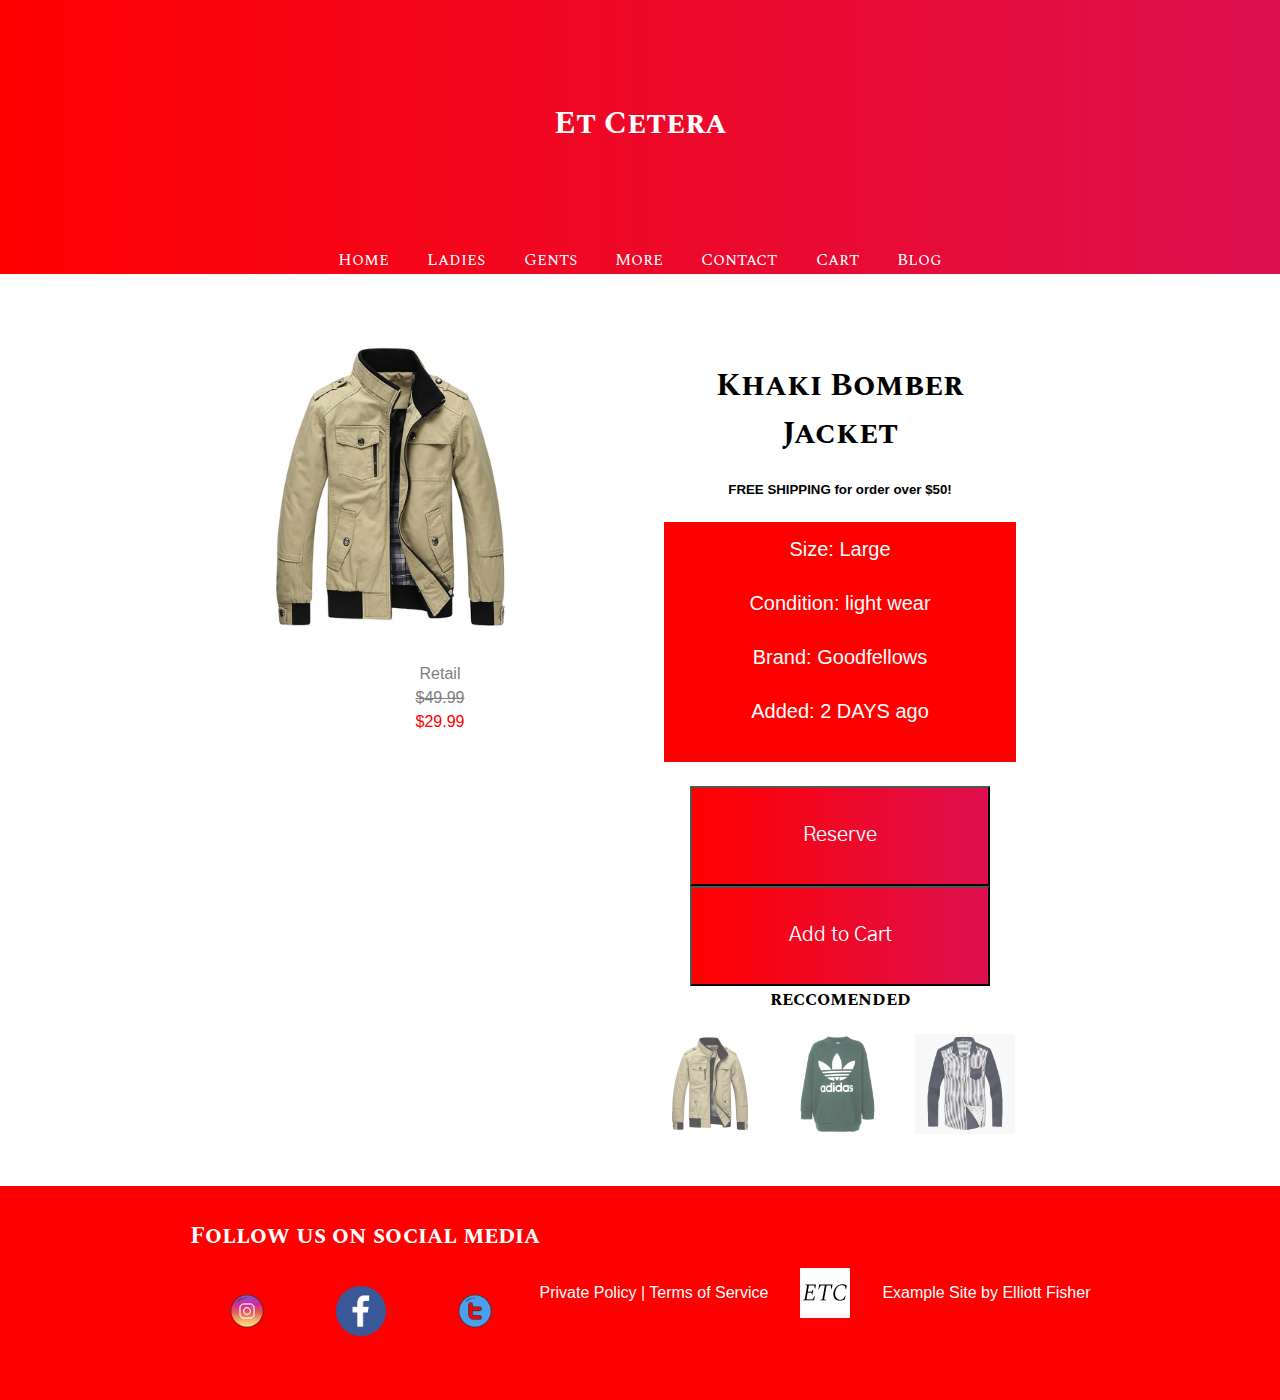
<file: et cetera/product.html>
<!DOCTYPE html>
<html lang="en">
<head>
  <meta charset="UTF-8">
  <meta name="viewport" content="width=device-width, initial-scale=1.0">
  <meta http-equiv="X-UA-Compatible" content="ie=edge">
  <link href="https://fonts.googleapis.com/css?family=Gothic+A1|Spectral+SC" rel="stylesheet">
  <link rel="stylesheet" href="master.css">
  <title>et cetera</title>
</head>
<body>
  <header id="showcase" class="grid">
    <div class="bgimg"></div>
    <div class="content-wrap">
      <h1>Et Cetera</h1>
      <!-- <img src="images/logo.png" alt="etc"> -->
      <a href="index.html" class="btn">Home</a>
      <a href="browse.html" class="btn">Ladies</a>
      <a href="browse.html" class="btn">Gents</a>
      <a href="browse.html" class="btn">More</a>
      <a href="contact.html" class="btn">Contact</a>
      <a href="#" class="btn">Cart</a>

      <!-- may add deals button <a href="#section-c" class="btn">deals</a> -->
      <a href="blog.html" class="btn">Blog</a>

    </div>
  </header>

  <!--Main Area-->
  <main id="main">
    <!-- section a -->
    <section id="section-a" class="grid">
    </section>
  <!-- section b -->
  <section id="section-b" class="grid">
    <ul>
      <li>
        <div class="card">
            <img src="images/prod1.png">
          <div class="card-content">
            <div class="grey"<h1> Retail </h1>
          </div>
            <div class="crossedout"<h1>$49.99</h1>
          </div>
            <div class="newprice"<h2>$29.99</h2>
            </div>
      </li>
      <li>
        <div class="card">
          <div class="card-content">
            <h1> Khaki Bomber Jacket</h1>
            <h5>FREE SHIPPING for order over $50!</h5>
            <p>  Size: Large </p>
              <p>   Condition: light wear
                <p> Brand: Goodfellows</p>
                 <p>Added: 2 DAYS ago</p>
            </p>
          </div>
          <button class="redbutton"><a>Reserve</a></button>
          <button class="redbutton">Add to Cart</button>
          <div id="rec_container">
            <h3>reccomended</h3>

          <img src="images/prod1.png">
          <img src="images/prod2.jpg">
          <img src="images/prod3.jpg">
        </div>

        </div>
      </li>
    </ul>
  </section>
  </main>
  <!-- footer -->
  <footer id="main-footer" class="grid">
    <div class="box">
      <h2 class="content-title">Follow us on social media</h2>
        <a href="https://www.instagram.com">
          <img src="images/insta.png" alt="">
        </a>
        <a href="https://www.facebook.com">
          <img src="images/fb.png" alt="">
        </a>
        <a href="https://twitter.com">
          <img src="images/twitter.png" alt="">
        </a>
    </div>
    <div class="box">
    </div>
    <div>Private Policy | Terms of Service</div>
    <img src="images/logo.png" alt="">
    <div>Example Site by Elliott Fisher</div>

  </footer>


</body>
</html>
</file>
<file: master.css>
/* core styles */
body{
  margin: 0;
  font-family: 'Gotic A1', sans-serif;
  background-color: white;
  color: #FFF;
  font-size: 1em;
  line-height: 1.5;
  text-align: center;

}
img{
  display: block;
  width: 100%;
  height: auto;
}
h1, h2, h3{
  margin:0;
  padding: 5em 1;
  font-family: 'Spectral SC', serif;

}
p{
  margin: 0;
  padding: .5em 0;
}
.btn{
  font-family: 'Spectral SC', serif;
  font-size: 17px;
  color: white;
  text-decoration: none;
  padding: 1em 1em;
  margin:.5em 0;
  transition: all .3s ease-in-out;
}
.btn:hover{
  background: white;
  color:black;
}
#showcase .btn{

}
#showcase{
  min-height: 150px;
  color: white;
  text-align: center;
}
#showcase h1{
  padding-top: 100px;
  padding-bottom: 100px;
}
#showcase .bgimg{
  position: absolute;
  background: black url('images/headerpic.png');
  background-position: center;
  background-repeat: no-repeat;
  background-size: cover;
  width: 100%;
  height: 300px;
  z-index: -1;
}
#showcase.content-wrap,
#section-a.content-wrap {
  padding: 0 1.5em;
}

/* section-a */
#section-a {
  background: white;
  color:black;
  padding-bottom: 2em;
}
#section-b img{
  width: 300px;
  height: auto;
  background-position: center;
  background-size:contain;
}
#section-b p{
  color: white;
  background: red;
  padding: 25px;
  font-size: 12px;
}
#section-b li{
  min-width: 400px;
}


#section-b,
#section-c {
padding: 2em 1em 1em;
}
#section-b ul,
#section-c ul{
  list-style: none;
  margin: 0;
  padding: 0;
  transition: all .2s ease-in-out;
  box-shadow: 5px 10px #0000;
}
/* #section-b ul:hover, */
#section-c ul:hover{
  transform: scale(1.15);
}
#section-b li,
#section-c li{
  margin-bottom: 1em;
  background: #FFF;
  color: black;
}
.card a{
  text-decoration: none;
}
.card-content{
  padding: 1.5em;
  text-decoration: none;
}
.card-content2{
  text-decoration: none;
}
.card-content2 h1{
  color: red;
}
.card-content2 p{
  background-color: white;
  color: red;
}
/* section-c */

#section-c {
  background: #FFF;
  color: black;
  padding: 2em;
}
/* section d boxes n stuff */

#section-d p{

  font-size: 24px;
  padding: 2em;
  color: #FFF;
}
#section-d .box:first-child{
  background: red;
}


/* footer */

#main-footer{
  display: flex;
  flex-direction: row;
  justify-content: center;
  align-items: center;
  padding: 2em;;
  background: red;
  color: #fff;
  text-align: center;
}
#main-footer img{
  width: 50px;
  padding: 2em;
}
#item1 h1{
  color: white;
  text-decoration: none;
}
/* media queries */
@media(max-width: 700px){
  #content-title a{
    width: 50px;
    height: auto;
  }

}
@media(min-width: 700px){
  .grid{
    display: grid;
    grid-template-columns: 1fr repeat(2,minmax(auto, 25em))
    1fr;
  }

  }
  #section-a .content-img {
    columns: 2;
    column-gap: 2em;
  }
  #section-a .content-img p {
    padding-top: 0;
  }
  #section-a .content-img p {
    padding-top: 0;
  }
  .content-wrap,
  #section-b ul,
  #section-c ul {
    grid-column: 2/4;
  }s
  .box, #main-footer div{
    grid-column: span 2;
  }
  .box img{
    float: left;
    width: 100px;
  }
  #section-b ul,
  #section-c ul {
    display: flex;
    justify-content: space-around;
  }
  #section-b li{
    width: 31%;

  }
}
</file>
<file: et cetera/master.css>
/* core styles */
body{
  margin: 0;
  font-family: 'Gotic A1', sans-serif;
  background-color: white;
  color: #FFF;
  font-size: 1em;
  line-height: 1.5;
  text-align: center;

}
h3{
  color: black;
  font-family:'Gothic A1', sans-serif;
}
img{
  display: block;
  width: 100%;
  height: auto;
}
h1, h2, h3{
  margin:0;
  padding: 5em 1;
  font-family: 'Spectral SC', serif;

}
p{
  margin: 0;
  padding: .5em 0;
}
.btn{
  font-family: 'Spectral SC', serif;
  font-size: 17px;
  color: white;
  text-decoration: none;
  padding: 1em 1em;
  margin:.5em 0;
  transition: all .3s ease-in-out;
}
.btn:hover{
  background: white;
  color:black;
}
#showcase .btn{

}
#showcase{
  min-height: 150px;
  color: white;
  text-align: center;
}
#showcase h1{
  padding-top: 100px;
  padding-bottom: 100px;
}
#showcase .bgimg{
  position: absolute;
  background-image: linear-gradient(to right, red ,#dd104f);
  background-position: center;
  background-repeat: no-repeat;
  background-size: cover;
  width: 100%;
  height: 300px;
  z-index: -1;
}
#showcase.content-wrap,
#section-a.content-wrap {
  padding: 0 1.5em;
}

/* section-a */
#section-a {
  background: white;
  color:black;
  padding-bottom: 2em;
}
#section-b img{
  width: 300px;
  height: auto;
  background-position: center;
  background-size:contain;
}
#section-b p{
  color: white;
  background: red;
  padding: 12px;
  font-size: 20px;
}
#section-b li{
  min-width: 400px;
}


#section-b,
#section-c {
padding: 2em 1em 1em;
}
#section-b ul,
#section-c ul{
  list-style: none;
  margin: 0;
  padding: 0;
  transition: all .2s ease-in-out;
  box-shadow: 5px 10px #0000;
}
/* #section-b ul:hover, */
#section-c ul:hover{
  transform: scale(1.15);
}
#section-b li,
#section-c li{
  margin-bottom: 1em;
  background: #FFF;
  color: black;
}
.card a{
  text-decoration: none;
}
.card-content{
  padding: 1.5em;
  text-decoration: none;
}
.card-content2{
  text-decoration: none;
}
.card-content2 h1{
  color: red;
}
.card-content2 p{
  background-color: white;
  color: red;
  font-size: 16px;
}
.card img{
  width: 300px;
  height: auto;
}
/* section-c */

#section-c {
  background: #FFF;
  color: black;
  padding: 2em;
}
/* section d boxes n stuff */

#section-d p{

  font-size: 24px;
  padding: 2em;
  color: #FFF;
}
#section-d .box:first-child{
  background: red;
}
.redbutton{
  width: 300px;
  height: 100px;
  background-image: linear-gradient(to right, #ff0000 ,#dd104f);
  color: white;
  font-size: 20px;
  font-family: 'Gothic A1';
  transition: all .3s ease-in-out;

}
.redbutton:hover{
  background: white;
  color:red;
  border: red;

}
.crossedout{
  color: grey;
  text-decoration: line-through;
}
.grey{
  color: grey;
}
.newprice{
  color: red;
}
/* footer */

#main-footer{
  display: flex;
  flex-direction: row;
  justify-content: center;
  align-items: center;
  padding: 2em;;
  background: red;
  color: #fff;
  text-align: center;
}
#rec_container img{
  float: left;
  opacity: .7;
  padding: 20px;
  height: 100px;
  width: auto;


}
#main-footer img{
  width: 50px;
  padding: 2em;
}
#item1 h1{
  color: white;
  text-decoration: none;
}
/* media queries */
@media(max-width: 700px){
  #content-title a{
    width: 50px;
    height: auto;
  }

}
@media(min-width: 700px){
  .grid{
    display: grid;
    grid-template-columns: 1fr repeat(2,minmax(auto, 25em))
    1fr;
  }

  }
  #section-a .content-img {
    columns: 2;
    column-gap: 2em;
  }
  #section-a .content-img p {
    padding-top: 0;
  }
  #section-a .content-img p {
    padding-top: 0;
  }
  .content-wrap,
  #section-b ul,
  #section-c ul {
    grid-column: 2/4;
  }s
  .box, #main-footer div{
    grid-column: span 2;
  }
  .box img{
    float: left;
    width: 100px;
  }
  #section-b ul,
  #section-c ul {
    display: flex;
    justify-content: space-around;
  }
  #section-b li{
    width: 31%;

  }
}
</file>
